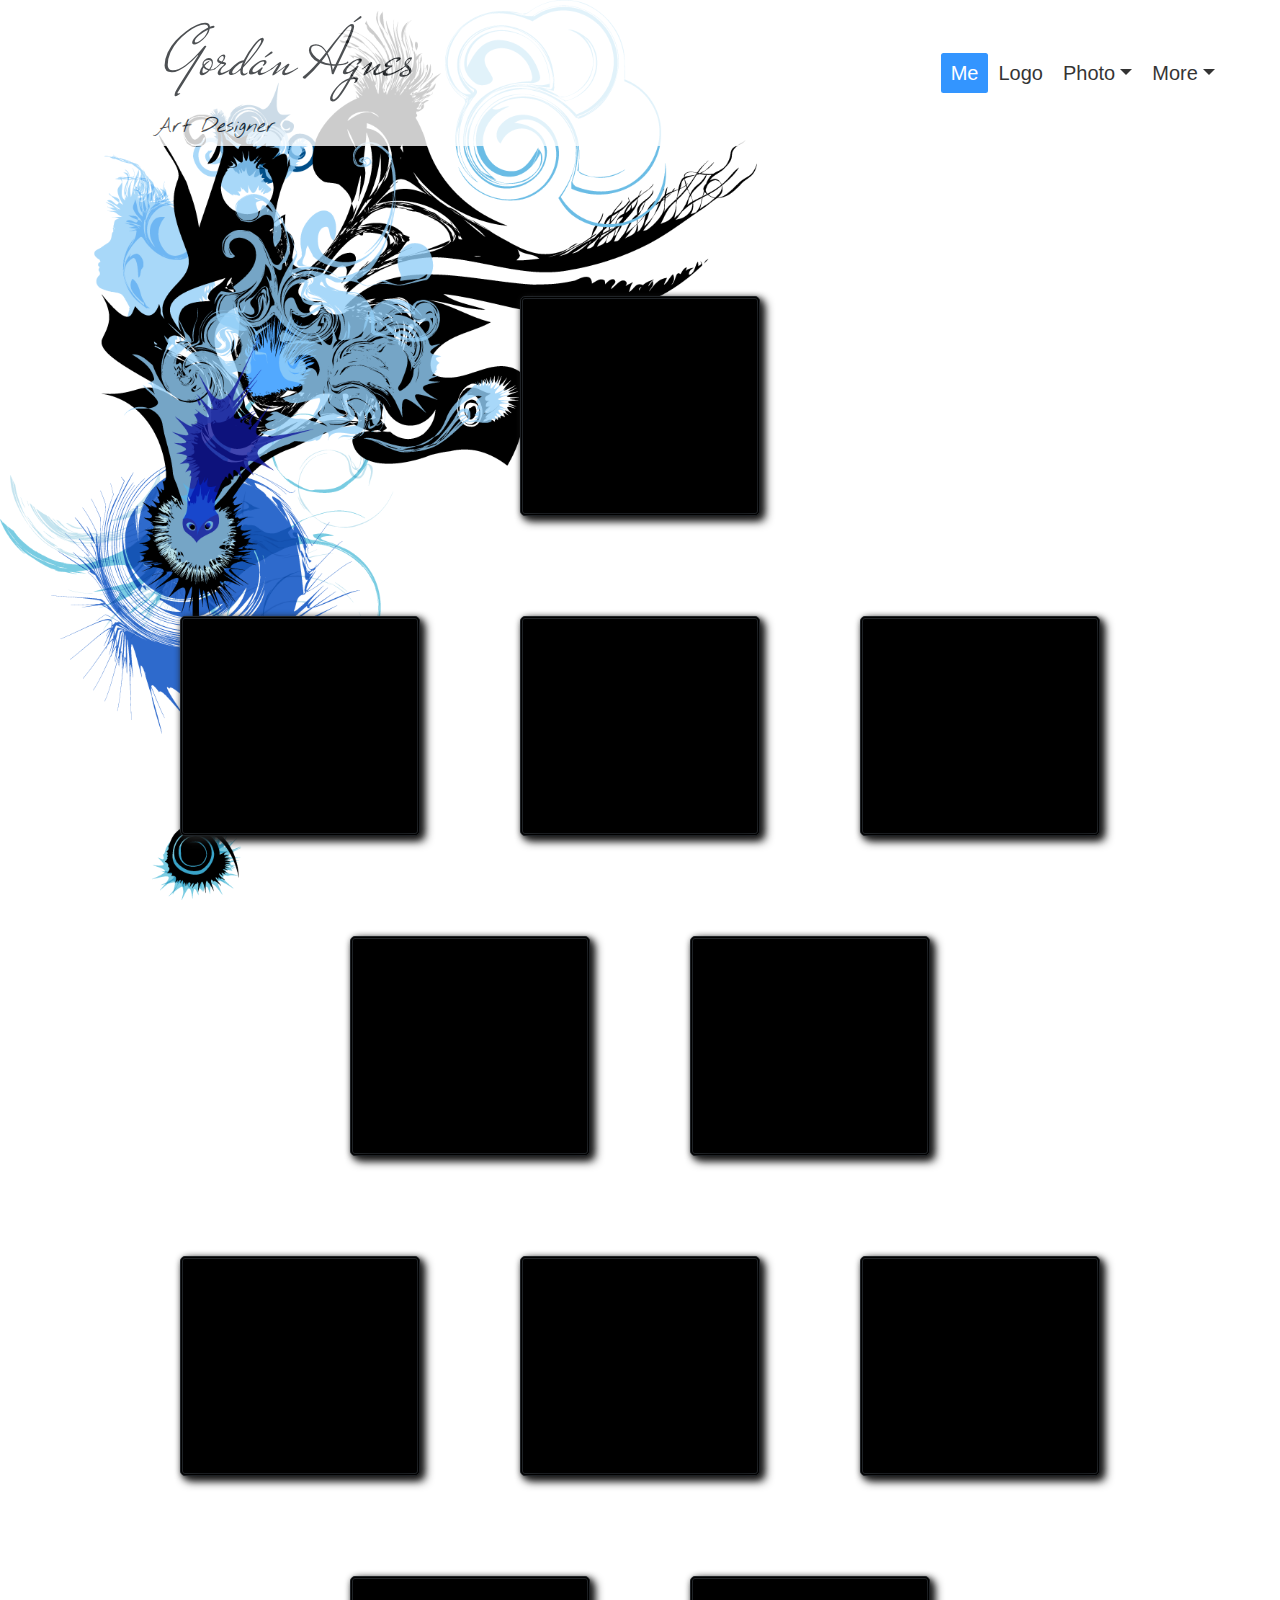
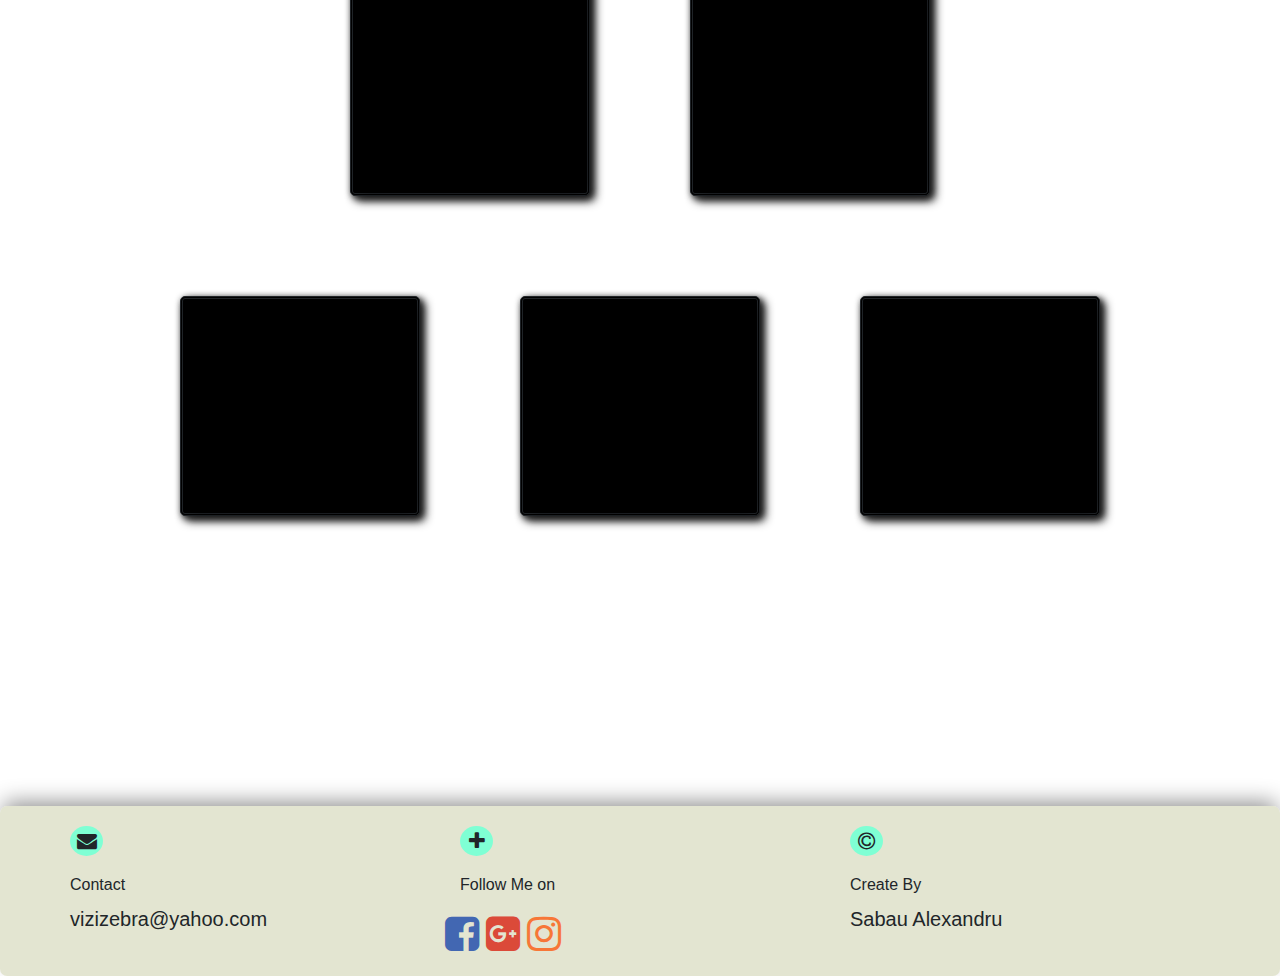
<file: page/anima.html>
<!DOCTYPE html>
<html lang="en">
  <head>
    <meta charset="UTF-8" />
    <meta name="viewport" content="width=device-width, initial-scale=1.0" />
    <title>Anima</title>
    <link rel="icon" type="image/icon" href="../img/favicon.png" />
    <link rel="preconnect" href="https://fonts.gstatic.com" />
    <link
      href="https://fonts.googleapis.com/css2?family=Mr+De+Haviland&family=Nothing+You+Could+Do&family=Spinnaker&display=swap"
      rel="stylesheet"
    />
    <link rel="stylesheet" href="../css/font-awesome.min.css" />
    <link rel="stylesheet" href="../css/bootstrap.min.css" />
    <link rel="stylesheet" href="../css/style.css" />
  </head>

  <body class="anima">
    <header>
      <div
        class="container fixed-top"
        style="background-color: white; opacity: 0.8"
      >
        <div class="brend">
          <p class="headname">Gordán Ágnes</p>
          <p class="headocup">Art Designer</p>
        </div>
        <ul class="nav nav-pills">
          <li class="nav-item dropdown">
            <a class="nav-link active" href="../index.html">Me</a>
          </li>
          <li class="nav-item dropdown">
            <a class="nav-link" href="./logo.html">Logo</a>
          </li>
          <li class="nav-item dropdown">
            <a
              class="nav-link dropdown-toggle"
              data-toggle="dropdown"
              href="#"
              role="button"
              aria-haspopup="true"
              aria-expanded="false"
              >Photo</a
            >
            <div class="dropdown-menu font">
              <a class="dropdown-item" href="./ceruza-rajzok.html"
                >Ceruza Rajzok</a
              >
              <a class="dropdown-item" href="./festmenyek.html">Festmenyek</a>
              <a class="dropdown-item" href="./photo.html">Photo</a>
              <div class="dropdown-divider"></div>
              <a
                class="dropdown-item"
                href="https://www.shutterstock.com/g/vizizebra"
                >Stock</a
              >
            </div>
          </li>
          <li class="nav-item dropdown">
            <a
              class="nav-link dropdown-toggle"
              data-toggle="dropdown"
              href="#"
              role="button"
              aria-haspopup="true"
              aria-expanded="false"
              >More</a
            >
            <div class="dropdown-menu font">
              <a class="dropdown-item" href="./pasion.html">Pasion</a>

              <a class="dropdown-item" href="./artfilm.html">ArtFilm</a>
              <div class="dropdown-divider"></div>
              <a class="dropdown-item" href="./contact.html">Contact</a>
            </div>
          </li>
        </ul>
      </div>
    </header>

    <div class="container1">
      <div class="vparinte">
        <div class="row">
          <div class="vcild">
            <iframe
              width="220"
              height="200"
              src="https://www.youtube.com/embed/kIiByiWjuHI"
              title="YouTube video player"
              frameborder="0"
              allow="accelerometer; autoplay; clipboard-write; encrypted-media; gyroscope; picture-in-picture"
              allowfullscreen
            ></iframe>
          </div>
        </div>
        <div class="row">
          <div class="vcild">
            <iframe
              width="220"
              height="200"
              src="https://www.youtube.com/embed/xUScugb5Iws"
              title="YouTube video player"
              frameborder="0"
              allow="accelerometer; autoplay; clipboard-write; encrypted-media; gyroscope; picture-in-picture"
              allowfullscreen
            ></iframe>
          </div>
          <div class="vcild">
            <iframe
              src="https://player.vimeo.com/video/119550383?portrait=0"
              width="220"
              height="200"
              frameborder="0"
              allow="autoplay; fullscreen; picture-in-picture"
              allowfullscreen
            ></iframe>
          </div>
          <div class="vcild">
            <iframe
              width="220"
              height="200"
              src="https://www.youtube.com/embed/ReNgmbEfDeQ"
              title="YouTube video player"
              frameborder="0"
              allow="accelerometer; autoplay; clipboard-write; encrypted-media; gyroscope; picture-in-picture"
              allowfullscreen
            ></iframe>
          </div>
        </div>

        <div class="row">
          <div class="vcild">
            <iframe
              width="220"
              height="200"
              src="https://www.youtube.com/embed/9shJpQwH2_0"
              title="YouTube video player"
              frameborder="0"
              allow="accelerometer; autoplay; clipboard-write; encrypted-media; gyroscope; picture-in-picture"
              allowfullscreen
            ></iframe>
          </div>
          <div class="vcild">
            <iframe
              width="220"
              height="200"
              src="https://www.youtube.com/embed/b9ayIXNhzKI"
              title="YouTube video player"
              frameborder="0"
              allow="accelerometer; autoplay; clipboard-write; encrypted-media; gyroscope; picture-in-picture"
              allowfullscreen
            ></iframe>
          </div>
        </div>

        <div class="row">
          <div class="vcild">
            <iframe
              width="220"
              height="200"
              src="https://www.youtube.com/embed/ouO8o7CJVG0"
              title="YouTube video player"
              frameborder="0"
              allow="accelerometer; autoplay; clipboard-write; encrypted-media; gyroscope; picture-in-picture"
              allowfullscreen
            ></iframe>
          </div>
          <div class="vcild">
            <iframe
              width="220"
              height="200"
              src="https://www.youtube.com/embed/Vo3yl5-Q6B4"
              title="YouTube video player"
              frameborder="0"
              allow="accelerometer; autoplay; clipboard-write; encrypted-media; gyroscope; picture-in-picture"
              allowfullscreen
            ></iframe>
          </div>
          <div class="vcild">
            <iframe
              width="220"
              height="200"
              src="https://www.youtube.com/embed/BWCokic0tBU"
              title="YouTube video player"
              frameborder="0"
              allow="accelerometer; autoplay; clipboard-write; encrypted-media; gyroscope; picture-in-picture"
              allowfullscreen
            ></iframe>
          </div>
        </div>

        <div class="row">
          <div class="vcild">
            <iframe
              width="220"
              height="200"
              src="https://www.youtube.com/embed/2RXFX_VEvrs"
              title="YouTube video player"
              frameborder="0"
              allow="accelerometer; autoplay; clipboard-write; encrypted-media; gyroscope; picture-in-picture"
              allowfullscreen
            ></iframe>
          </div>
          <div class="vcild">
            <iframe
              width="220"
              height="200"
              src="https://www.youtube.com/embed/XU2yzaTIxPc"
              title="YouTube video player"
              frameborder="0"
              allow="accelerometer; autoplay; clipboard-write; encrypted-media; gyroscope; picture-in-picture"
              allowfullscreen
            ></iframe>
          </div>
        </div>

        <div class="row">
          <div class="vcild">
            <iframe
              width="220"
              height="200"
              src="https://www.youtube.com/embed/BPRCrAAYgIQ"
              title="YouTube video player"
              frameborder="0"
              allow="accelerometer; autoplay; clipboard-write; encrypted-media; gyroscope; picture-in-picture"
              allowfullscreen
            ></iframe>
          </div>
          <div class="vcild">
            <iframe
              width="220"
              height="200"
              src="https://www.youtube.com/embed/_LqYx0N8JZ4"
              title="YouTube video player"
              frameborder="0"
              allow="accelerometer; autoplay; clipboard-write; encrypted-media; gyroscope; picture-in-picture"
              allowfullscreen
            ></iframe>
          </div>
          <div class="vcild">
            <iframe
              width="220"
              height="200"
              src="https://www.youtube.com/embed/lzpQjl-RJSA"
              title="YouTube video player"
              frameborder="0"
              allow="accelerometer; autoplay; clipboard-write; encrypted-media; gyroscope; picture-in-picture"
              allowfullscreen
            ></iframe>
          </div>
        </div>
      </div>
    </div>

    <footer>
      <div class="container1">
        <div class="container-fluid">
          <div class="row">
            <div class="col">
              <div class="icoana">
                <i class="fa fa-envelope" aria-hidden="true"></i>
              </div>
              <p>Contact</p>
              <a href="./contact.html">vizizebra@yahoo.com</a>
            </div>
            <div class="col resize">
              <div class="icoana">
                <i class="fa fa-plus" aria-hidden="true"></i>
              </div>
              <p>Follow Me on</p>
              <div class="row">
                <p></p>

                <a href="#" style="font-size: 4rem; color: #4267b2">
                  <i class="fa fa-facebook-square" aria-hidden="true"></i
                ></a>

                <a
                  href="#"
                  style="font-size: 4rem; margin: 0 7px 0 7px; color: #db4a39"
                >
                  <i class="fa fa-google-plus-square" aria-hidden="true"></i
                ></a>

                <a href="#" style="font-size: 4rem; color: #f77737">
                  <i class="fa fa-instagram" aria-hidden="true"></i
                ></a>
              </div>
            </div>
            <div class="col resize">
              <div class="icoana">
                <i class="fa fa-copyright" aria-hidden="true"></i>
              </div>
              <p>Create By</p>
              <a href="https://alex-code.netlify.app/">Sabau Alexandru</a>
            </div>
          </div>
        </div>
      </div>
    </footer>

    <script src="https://ajax.googleapis.com/ajax/libs/jquery/3.5.1/jquery.min.js"></script>
    <script
      src="https://cdn.jsdelivr.net/npm/popper.js@1.16.1/dist/umd/popper.min.js"
      integrity="sha384-9/reFTGAW83EW2RDu2S0VKaIzap3H66lZH81PoYlFhbGU+6BZp6G7niu735Sk7lN"
      crossorigin="anonymous"
    ></script>
    <script src="../js/bootstrap.min.js"></script>
    <script>
      $(function () {
        $('[data-toggle="tooltip"]').tooltip();
      });
    </script>
    <script>
      $(function () {
        $('[data-toggle="popover"]').popover();
      });
    </script>
  </body>
</html>
</file>
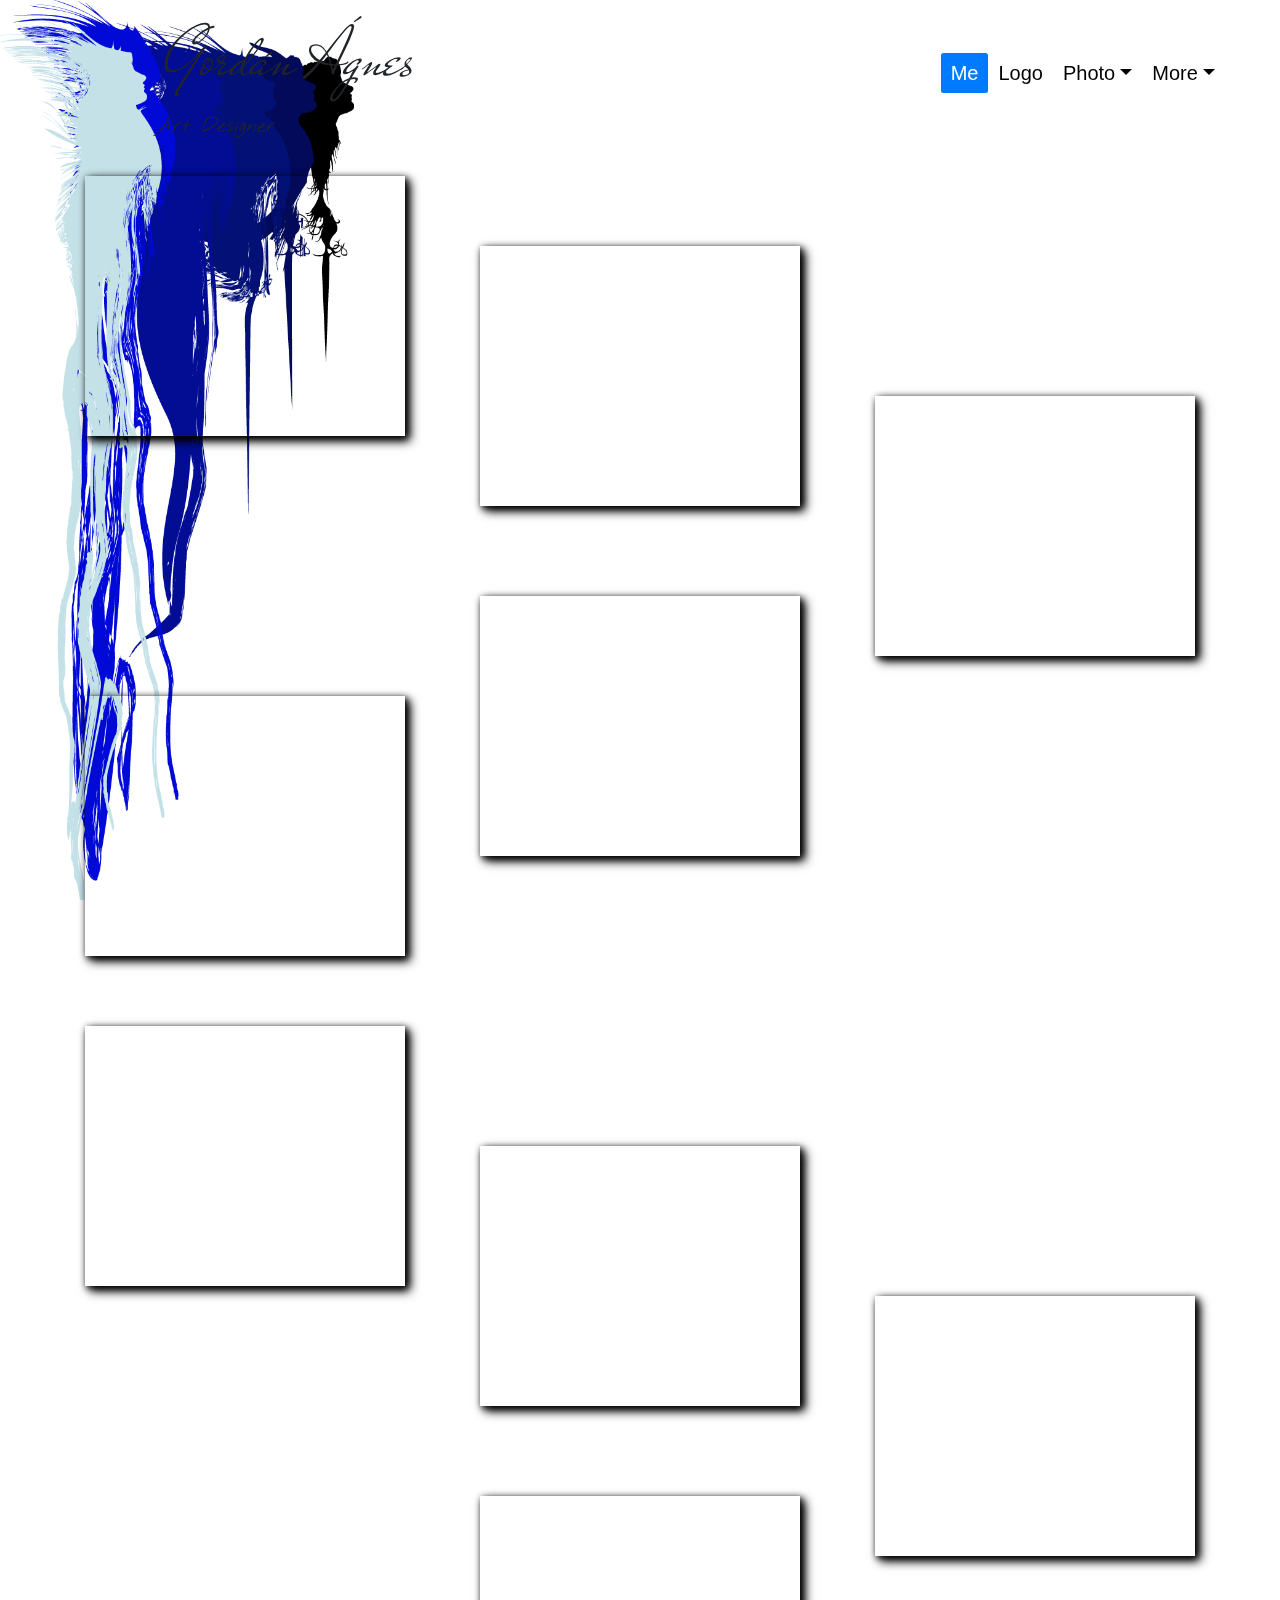
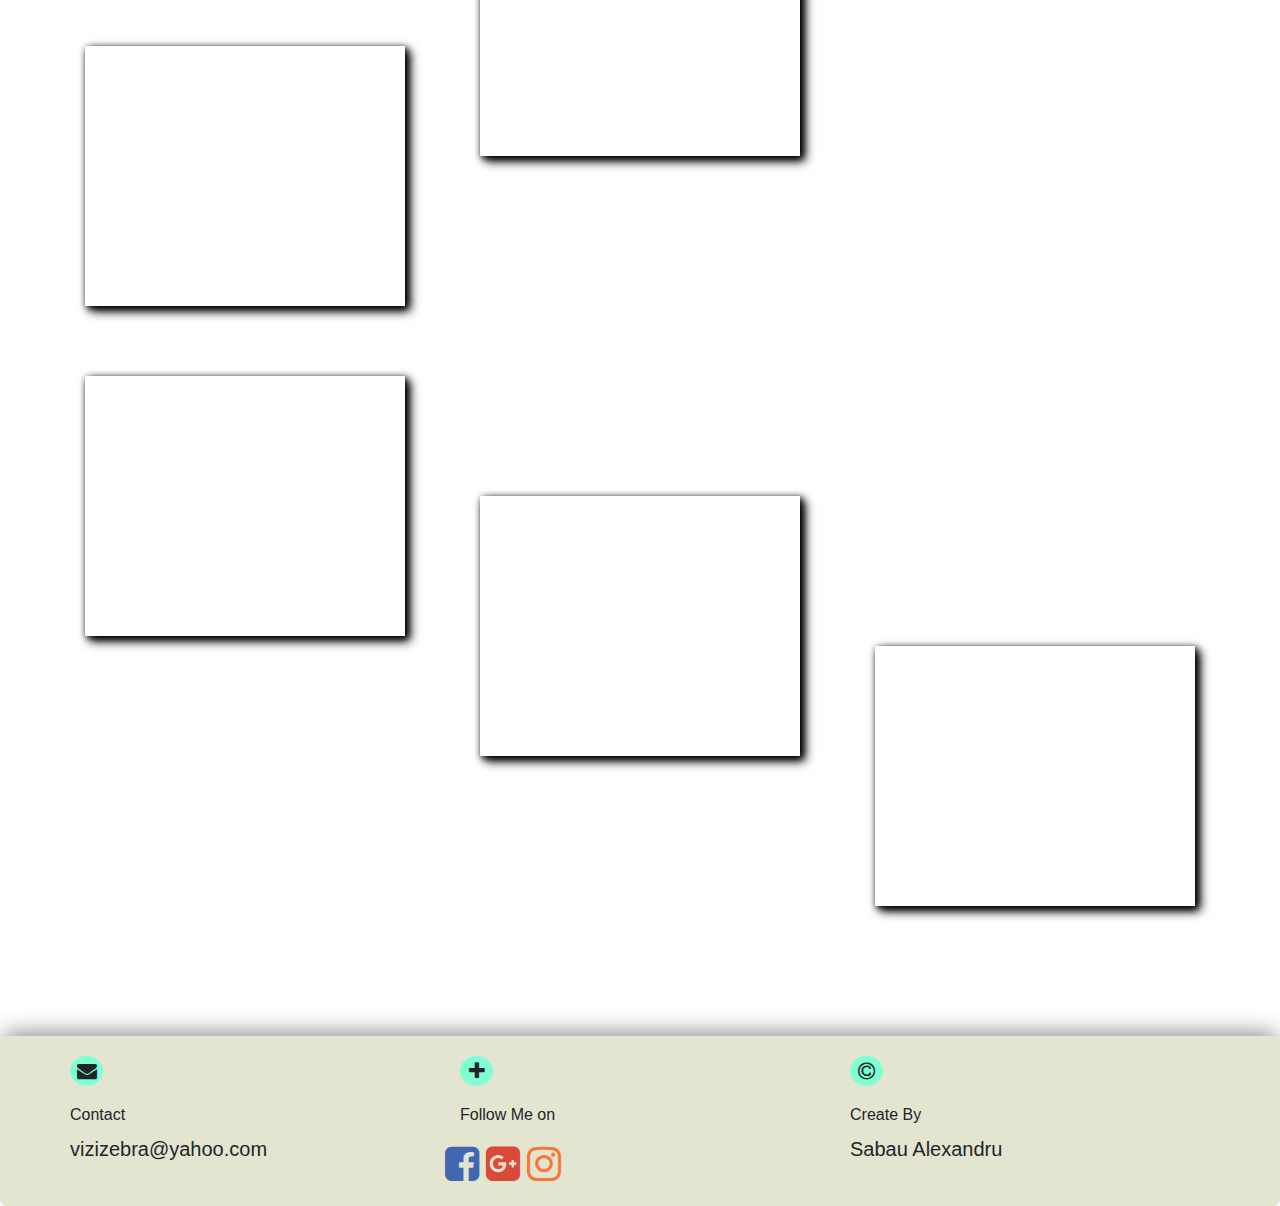
<file: page/artfilm.html>
<!DOCTYPE html>
<html lang="en">
  <head>
    <meta charset="UTF-8" />
    <meta name="viewport" content="width=device-width, initial-scale=1.0" />
    <title>ArtFilm</title>
    <link rel="icon" type="image/icon" href="../img/favicon.png" />
    <link rel="preconnect" href="https://fonts.gstatic.com" />
    <link
      href="https://fonts.googleapis.com/css2?family=Mr+De+Haviland&family=Nothing+You+Could+Do&family=Spinnaker&display=swap"
      rel="stylesheet"
    />
    <link rel="stylesheet" href="../css/font-awesome.min.css" />
    <link rel="stylesheet" href="../css/bootstrap.min.css" />
    <link rel="stylesheet" href="../css/style.css" />
  </head>
  <body class="artfilm">
    <header>
      <div class="container fixed-top">
        <div class="brend">
          <p class="headname">Gordán Ágnes</p>
          <p class="headocup">Art Designer</p>
        </div>
        <ul class="nav nav-pills">
          <li class="nav-item dropdown">
            <a class="nav-link active" href="index.html">Me</a>
          </li>
          <li class="nav-item dropdown">
            <a class="nav-link" href="./logo.html">Logo</a>
          </li>
          <li class="nav-item dropdown">
            <a
              class="nav-link dropdown-toggle"
              data-toggle="dropdown"
              href="#"
              role="button"
              aria-haspopup="true"
              aria-expanded="false"
              >Photo</a
            >
            <div class="dropdown-menu font">
              <a class="dropdown-item" href="./ceruza-rajzok.html"
                >Ceruza Rajzok</a
              >
              <a class="dropdown-item" href="./festmenyek.html">Festmenyek</a>
              <a class="dropdown-item" href="./photo.html">Photo</a>
              <div class="dropdown-divider"></div>
              <a
                class="dropdown-item"
                href="https://www.shutterstock.com/g/vizizebra"
                >Stock</a
              >
            </div>
          </li>
          <li class="nav-item dropdown">
            <a
              class="nav-link dropdown-toggle"
              data-toggle="dropdown"
              href="#"
              role="button"
              aria-haspopup="true"
              aria-expanded="false"
              >More</a
            >
            <div class="dropdown-menu font">
              <a class="dropdown-item" href="./pasion.html">Pasion</a>
              <a class="dropdown-item" href="./anima.html">Anima</a>
              <div class="dropdown-divider"></div>
              <a class="dropdown-item" href="./contact.html">Contact</a>
            </div>
          </li>
        </ul>
      </div>
    </header>

    <div class="container1">
      <div class="artParent">
        <div class="artCild">
          <iframe
            width="320"
            height="260"
            src="https://www.youtube.com/embed/pRHmetLsRcU"
            title="YouTube video player"
            frameborder="0"
            allow="accelerometer; autoplay; clipboard-write; encrypted-media; gyroscope; picture-in-picture"
            allowfullscreen
          ></iframe>
        </div>

        <div class="artCild1">
          <iframe
            width="320"
            height="260"
            src="https://www.youtube.com/embed/sv8Lx84wZCM"
            title="YouTube video player"
            frameborder="0"
            allow="accelerometer; autoplay; clipboard-write; encrypted-media; gyroscope; picture-in-picture"
            allowfullscreen
          ></iframe>
        </div>

        <div class="artCild2">
          <iframe
            width="320"
            height="260"
            src="https://www.youtube.com/embed/WQeQEwu9nSY"
            title="YouTube video player"
            frameborder="0"
            allow="accelerometer; autoplay; clipboard-write; encrypted-media; gyroscope; picture-in-picture"
            allowfullscreen
          ></iframe>
        </div>

        <div class="artCild3">
          <iframe
            width="320"
            height="260"
            src="https://www.youtube.com/embed/R3EFgvkpu1s"
            title="YouTube video player"
            frameborder="0"
            allow="accelerometer; autoplay; clipboard-write; encrypted-media; gyroscope; picture-in-picture"
            allowfullscreen
          ></iframe>
        </div>

        <div class="artCild4">
          <iframe
            width="320"
            height="260"
            src="https://www.youtube.com/embed/yNDBqPlJXfc"
            title="YouTube video player"
            frameborder="0"
            allow="accelerometer; autoplay; clipboard-write; encrypted-media; gyroscope; picture-in-picture"
            allowfullscreen
          ></iframe>
        </div>
      </div>

      <div class="artParent1">
        <div class="artCild5">
          <iframe
            width="320"
            height="260"
            src="https://www.youtube.com/embed/5SQolGxFZ2o"
            title="YouTube video player"
            frameborder="0"
            allow="accelerometer; autoplay; clipboard-write; encrypted-media; gyroscope; picture-in-picture"
            allowfullscreen
          ></iframe>
        </div>

        <div class="artCild6">
          <iframe
            width="320"
            height="260"
            src="https://www.youtube.com/embed/5favpHA8Vug"
            title="YouTube video player"
            frameborder="0"
            allow="accelerometer; autoplay; clipboard-write; encrypted-media; gyroscope; picture-in-picture"
            allowfullscreen
          ></iframe>
        </div>

        <div class="artCild7">
          <iframe
            width="320"
            height="260"
            src="https://www.youtube.com/embed/HaaWVOifKVc"
            title="YouTube video player"
            frameborder="0"
            allow="accelerometer; autoplay; clipboard-write; encrypted-media; gyroscope; picture-in-picture"
            allowfullscreen
          ></iframe>
        </div>

        <div class="artCild8">
          <iframe
            width="320"
            height="260"
            src="https://www.youtube.com/embed/nshYZ-kBsAg"
            title="YouTube video player"
            frameborder="0"
            allow="accelerometer; autoplay; clipboard-write; encrypted-media; gyroscope; picture-in-picture"
            allowfullscreen
          ></iframe>
        </div>

        <div class="artCild9">
          <iframe
            width="320"
            height="260"
            src="https://www.youtube.com/embed/Mha-ii80leU"
            title="YouTube video player"
            frameborder="0"
            allow="accelerometer; autoplay; clipboard-write; encrypted-media; gyroscope; picture-in-picture"
            allowfullscreen
          ></iframe>
        </div>
      </div>

      <div class="artParent2">
        <div class="artCild10">
          <iframe
            width="320"
            height="260"
            src="https://www.youtube.com/embed/5i_7L9mv6GM"
            title="YouTube video player"
            frameborder="0"
            allow="accelerometer; autoplay; clipboard-write; encrypted-media; gyroscope; picture-in-picture"
            allowfullscreen
          ></iframe>
        </div>

        <div class="artCild11">
          <iframe
            width="320"
            height="260"
            src="https://www.youtube.com/embed/U-a-5VLHDj0"
            title="YouTube video player"
            frameborder="0"
            allow="accelerometer; autoplay; clipboard-write; encrypted-media; gyroscope; picture-in-picture"
            allowfullscreen
          ></iframe>
        </div>

        <div class="artCild12">
          <iframe
            width="320"
            height="260"
            src="https://www.youtube.com/embed/aTBlc4F5H-c"
            title="YouTube video player"
            frameborder="0"
            allow="accelerometer; autoplay; clipboard-write; encrypted-media; gyroscope; picture-in-picture"
            allowfullscreen
          ></iframe>
        </div>
      </div>
    </div>

    <footer>
      <div class="container1">
        <div class="container-fluid">
          <div class="row">
            <div class="col">
              <div class="icoana">
                <i class="fa fa-envelope" aria-hidden="true"></i>
              </div>
              <p>Contact</p>
              <a href="./contact.html">vizizebra@yahoo.com</a>
            </div>
            <div class="col resize">
              <div class="icoana">
                <i class="fa fa-plus" aria-hidden="true"></i>
              </div>
              <p>Follow Me on</p>
              <div class="row">
                <p></p>

                <a href="#" style="font-size: 4rem; color: #4267b2">
                  <i class="fa fa-facebook-square" aria-hidden="true"></i
                ></a>

                <a
                  href="#"
                  style="font-size: 4rem; margin: 0 7px 0 7px; color: #db4a39"
                >
                  <i class="fa fa-google-plus-square" aria-hidden="true"></i
                ></a>

                <a href="#" style="font-size: 4rem; color: #f77737">
                  <i class="fa fa-instagram" aria-hidden="true"></i
                ></a>
              </div>
            </div>
            <div class="col resize">
              <div class="icoana">
                <i class="fa fa-copyright" aria-hidden="true"></i>
              </div>
              <p>Create By</p>
              <a href="https://alex-code.netlify.app/">Sabau Alexandru</a>
            </div>
          </div>
        </div>
      </div>
    </footer>

    <script src="https://ajax.googleapis.com/ajax/libs/jquery/3.5.1/jquery.min.js"></script>
    <script
      src="https://cdn.jsdelivr.net/npm/popper.js@1.16.1/dist/umd/popper.min.js"
      integrity="sha384-9/reFTGAW83EW2RDu2S0VKaIzap3H66lZH81PoYlFhbGU+6BZp6G7niu735Sk7lN"
      crossorigin="anonymous"
    ></script>
    <script src="../js/bootstrap.min.js"></script>
    <script>
      $(function () {
        $('[data-toggle="tooltip"]').tooltip();
      });
    </script>
    <script>
      $(function () {
        $('[data-toggle="popover"]').popover();
      });
    </script>
  </body>
</html>
</file>
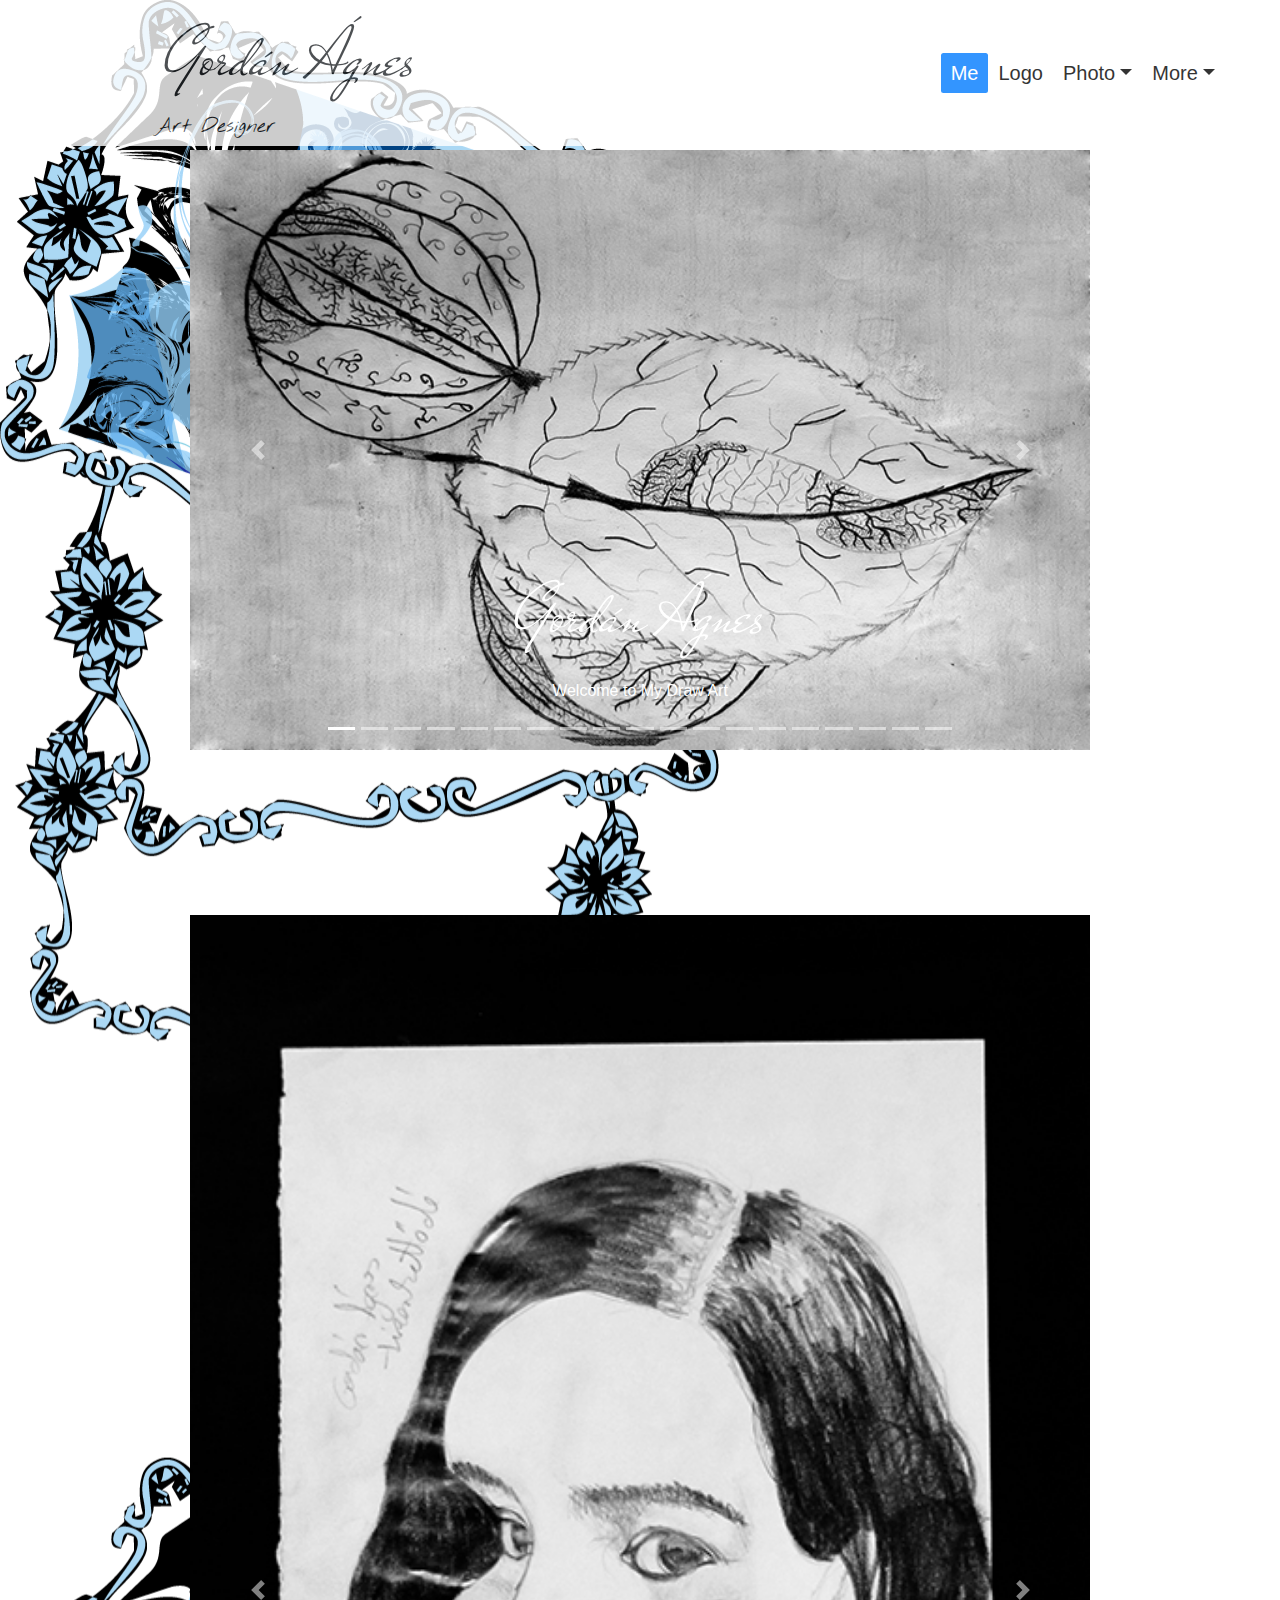
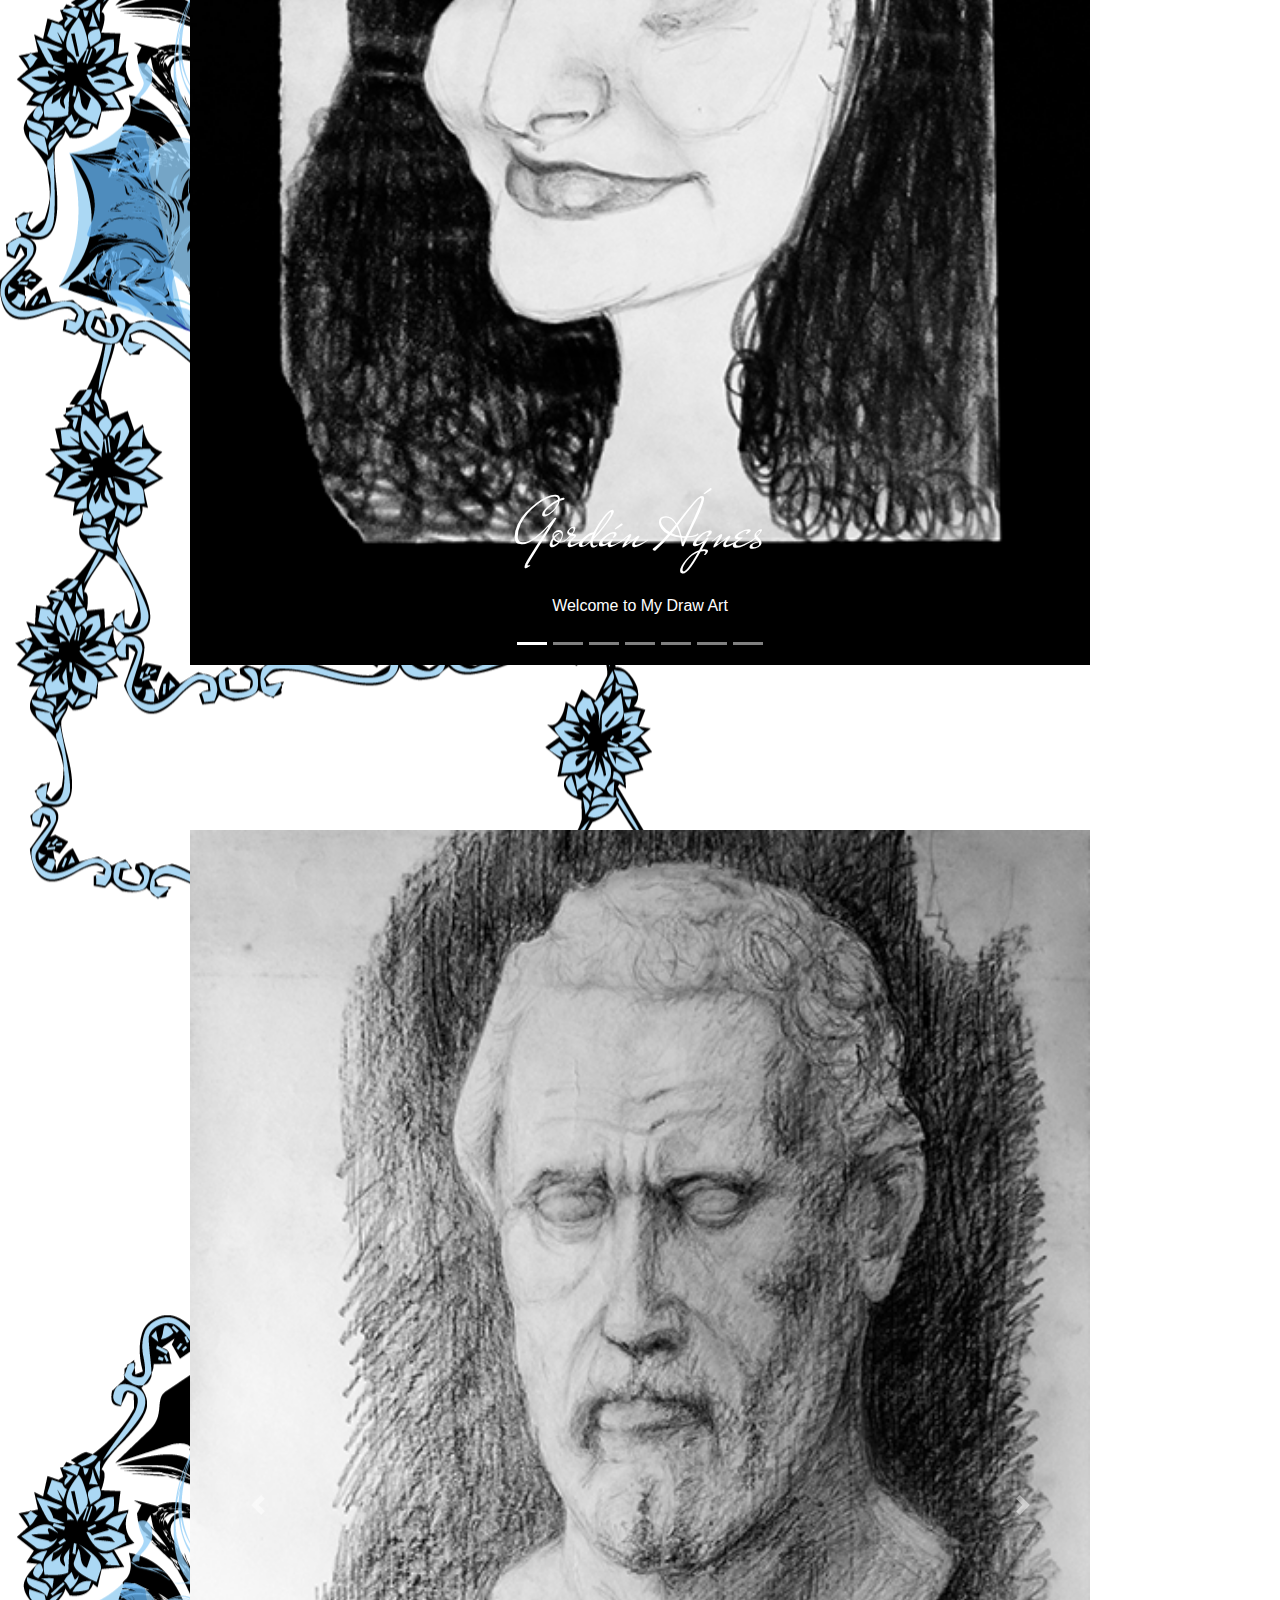
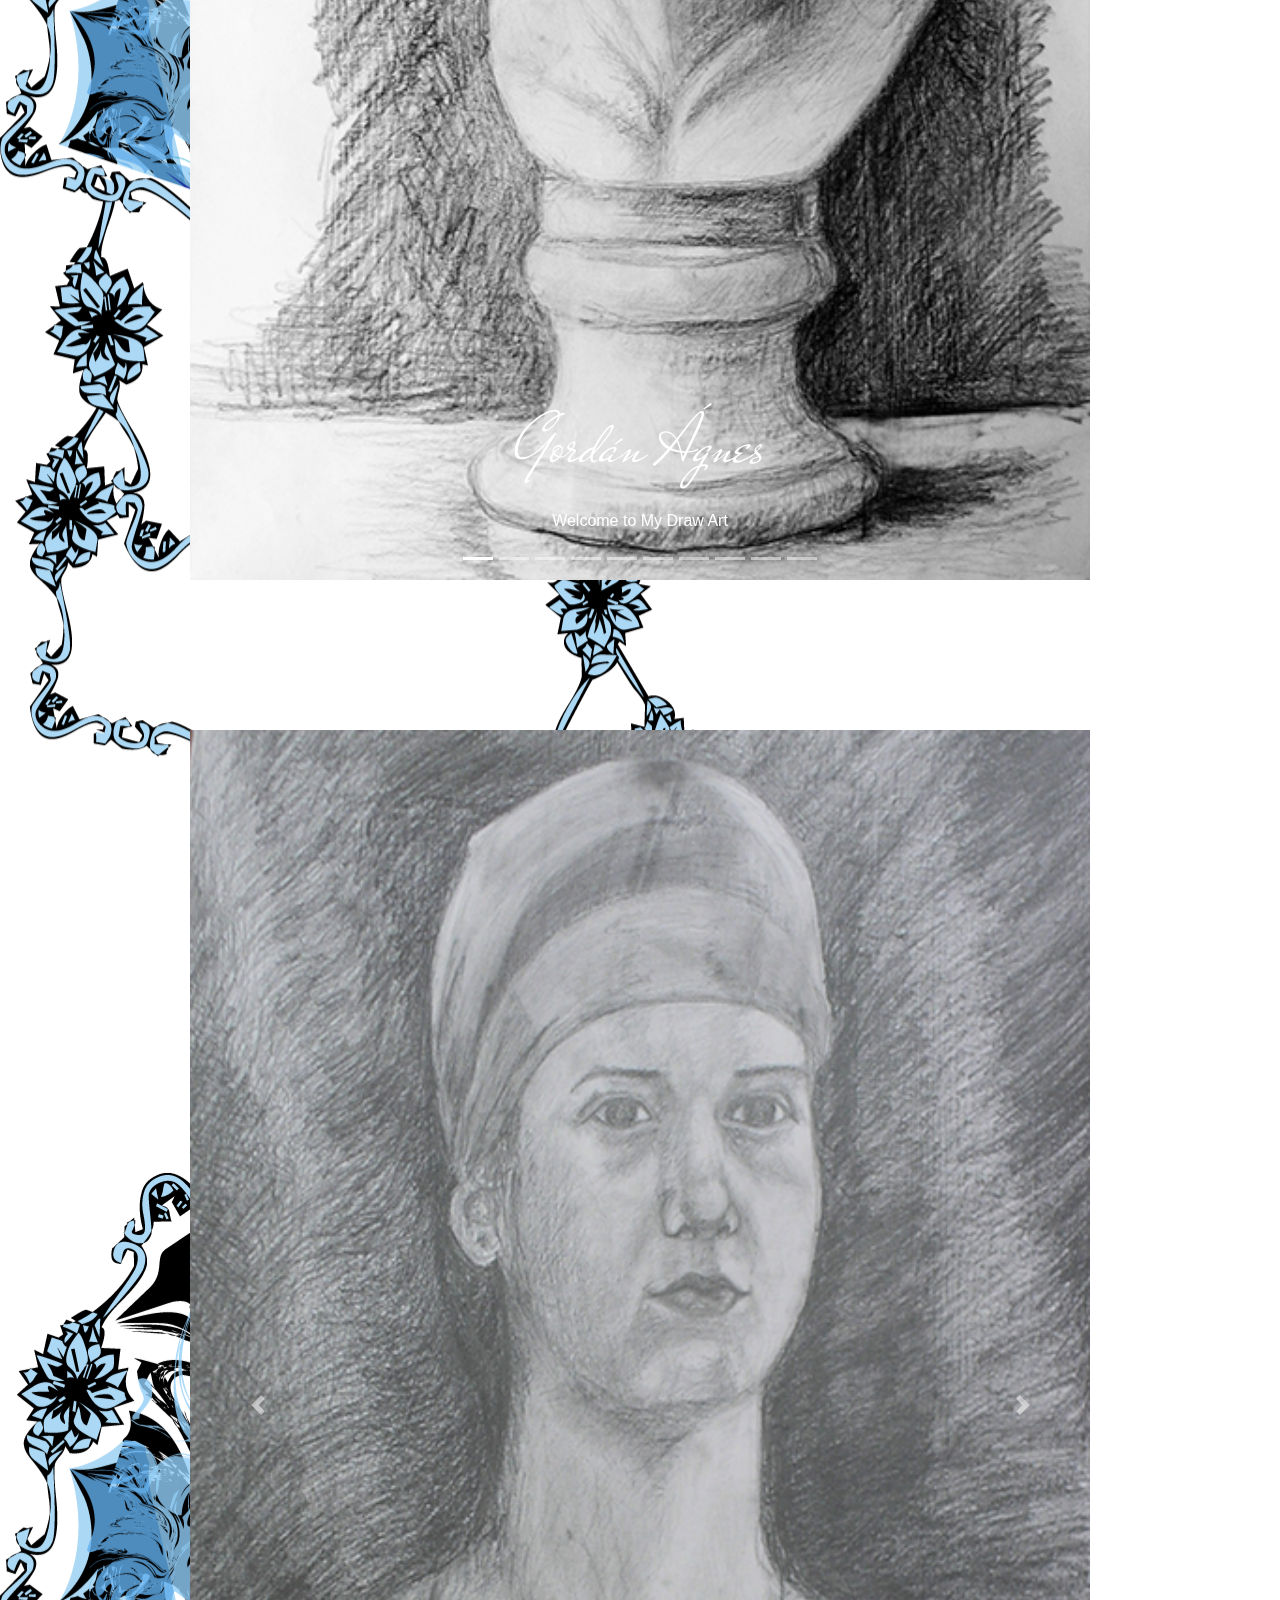
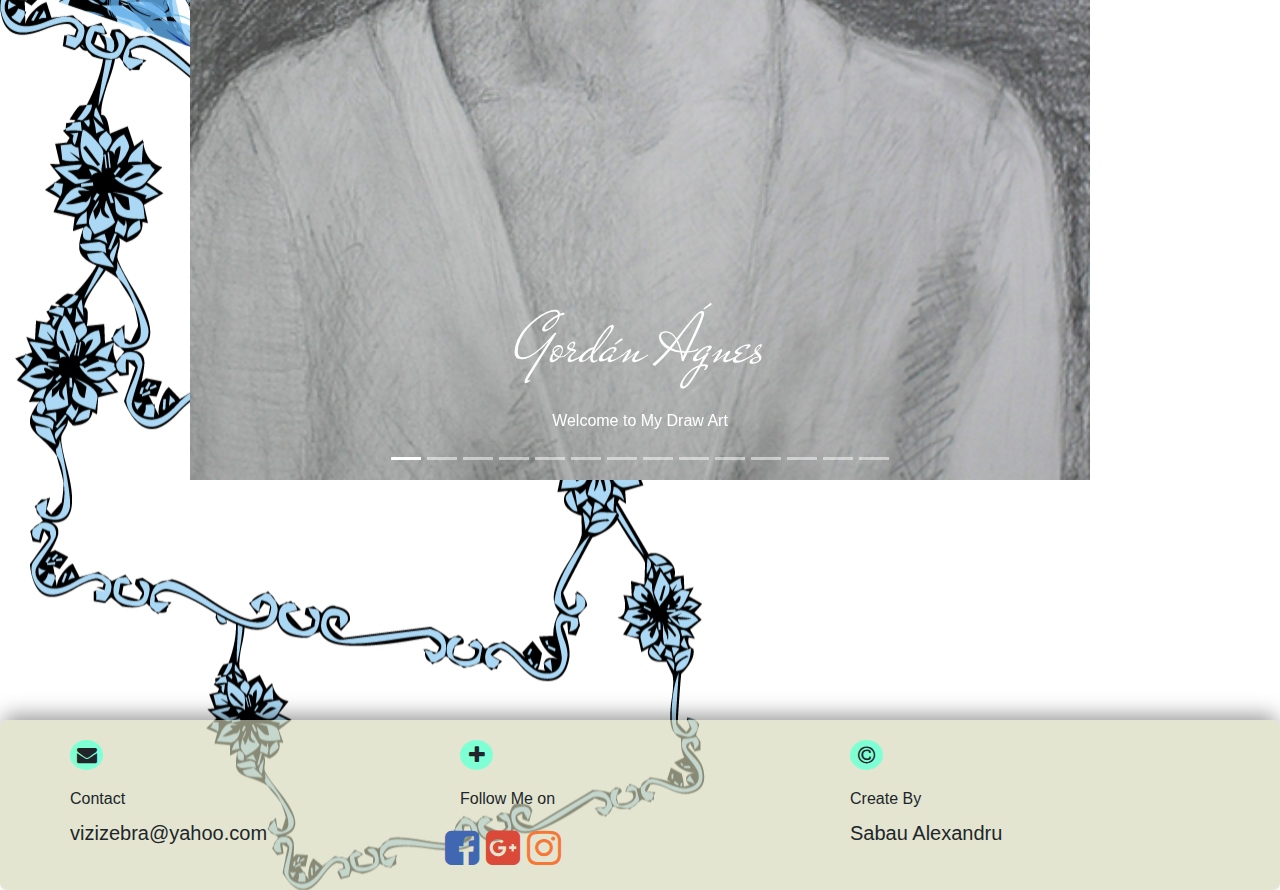
<file: page/ceruza-rajzok.html>
<!DOCTYPE html>
<html lang="en">
  <head>
    <meta charset="UTF-8" />
    <meta name="viewport" content="width=device-width, initial-scale=1.0" />
    <title>Ceruza Rajzok</title>
    <link rel="icon" type="image/icon" href="../img/favicon.png" />
    <link rel="preconnect" href="https://fonts.gstatic.com" />
    <link
      href="https://fonts.googleapis.com/css2?family=Mr+De+Haviland&family=Nothing+You+Could+Do&family=Spinnaker&display=swap"
      rel="stylesheet"
    />
    <link rel="stylesheet" href="../css/font-awesome.min.css" />
    <link rel="stylesheet" href="../css/bootstrap.min.css" />
    <link rel="stylesheet" href="../css/style.css" />
  </head>
  <body class="ceruza">
    <header>
      <div
        class="container fixed-top"
        style="background-color: white; opacity: 0.8"
      >
        <div class="brend">
          <p class="headname">Gordán Ágnes</p>
          <p class="headocup">Art Designer</p>
        </div>
        <ul class="nav nav-pills">
          <li class="nav-item dropdown">
            <a class="nav-link active" href="../index.html">Me</a>
          </li>
          <li class="nav-item dropdown">
            <a class="nav-link" href="./logo.html">Logo</a>
          </li>
          <li class="nav-item dropdown">
            <a
              class="nav-link dropdown-toggle"
              data-toggle="dropdown"
              href="#"
              role="button"
              aria-haspopup="true"
              aria-expanded="false"
              >Photo</a
            >
            <div class="dropdown-menu font">
              <a class="dropdown-item" href="./festmenyek.html">Festmenyek</a>
              <a class="dropdown-item" href="./photo.html">Photo</a>
              <div class="dropdown-divider"></div>
              <a
                class="dropdown-item"
                href="https://www.shutterstock.com/g/vizizebra"
                >Stock</a
              >
            </div>
          </li>
          <li class="nav-item dropdown">
            <a
              class="nav-link dropdown-toggle"
              data-toggle="dropdown"
              href="#"
              role="button"
              aria-haspopup="true"
              aria-expanded="false"
              >More</a
            >
            <div class="dropdown-menu font">
              <a class="dropdown-item" href="./pasion.html">Pasion</a>
              <a class="dropdown-item" href="./anima.html">Anima</a>
              <a class="dropdown-item" href="./artfilm.html">ArtFilm</a>
              <div class="dropdown-divider"></div>
              <a class="dropdown-item" href="./contact.html">Contact</a>
            </div>
          </li>
        </ul>
      </div>
    </header>

    <div class="containerRajz">
      <!-- Start Slider1 -->

      <div
        id="slider1"
        class="carousel slide containerRajz"
        data-ride="carousel"
      >
        <ol class="carousel-indicators">
          <li data-target="#slider1" data-slide-to="0" class="active"></li>
          <li data-target="#slider1" data-slide-to="1"></li>
          <li data-target="#slider1" data-slide-to="2"></li>
          <li data-target="#slider1" data-slide-to="3"></li>
          <li data-target="#slider1" data-slide-to="4"></li>
          <li data-target="#slider1" data-slide-to="5"></li>
          <li data-target="#slider1" data-slide-to="6"></li>
          <li data-target="#slider1" data-slide-to="7"></li>
          <li data-target="#slider1" data-slide-to="8"></li>
          <li data-target="#slider1" data-slide-to="9"></li>
          <li data-target="#slider1" data-slide-to="10"></li>
          <li data-target="#slider1" data-slide-to="11"></li>
          <li data-target="#slider1" data-slide-to="12"></li>
          <li data-target="#slider1" data-slide-to="13"></li>
          <li data-target="#slider1" data-slide-to="14"></li>
          <li data-target="#slider1" data-slide-to="15"></li>
          <li data-target="#slider1" data-slide-to="16"></li>
          <li data-target="#slider1" data-slide-to="17"></li>
          <li data-target="#slider1" data-slide-to="18"></li>
        </ol>
        <div class="carousel-inner">
          <div class="carousel-item active">
            <img
              src="../img/rajzok/altele/altele01.jpg"
              class="d-block w-100"
              alt="ceruza-rajzok"
            />
            <div class="carousel-caption d-none d-md-block">
              <h5 class="headname">Gordán Ágnes</h5>
              <p>Welcome to My Draw Art</p>
            </div>
          </div>
          <div class="carousel-item">
            <img
              src="../img/rajzok/altele/altele02.jpg"
              class="d-block w-100"
              alt="ceruza-rajzok"
            />
          </div>
          <div class="carousel-item">
            <img
              src="../img/rajzok/altele/altele03.jpg"
              class="d-block w-100"
              alt="ceruza-rajzok"
            />
          </div>
          <div class="carousel-item">
            <img
              src="../img/rajzok/altele/altele04.jpg"
              class="d-block w-100"
              alt="ceruza-rajzok"
            />
            <div class="carousel-caption d-none d-md-block">
              <h5 class="headname">Gordán Ágnes</h5>
              <p>Welcome to My Draw Art</p>
            </div>
          </div>
          <div class="carousel-item">
            <img
              src="../img/rajzok/altele/altele05.jpg"
              class="d-block w-100"
              alt="ceruza-rajzok"
            />
          </div>
          <div class="carousel-item">
            <img
              src="../img/rajzok/altele/altele06.jpg"
              class="d-block w-100"
              alt="ceruza-rajzok"
            />
          </div>
          <div class="carousel-item">
            <img
              src="../img/rajzok/altele/altele07.jpg"
              class="d-block w-100"
              alt="ceruza-rajzok"
            />
          </div>
          <div class="carousel-item">
            <img
              src="../img/rajzok/altele/altele08.jpg"
              class="d-block w-100"
              alt="ceruza-rajzok"
            />
          </div>
          <div class="carousel-item">
            <img
              src="../img/rajzok/altele/altele09.jpg"
              class="d-block w-100"
              alt="ceruza-rajzok"
            />
            <div class="carousel-caption d-none d-md-block">
              <h5 class="headname">Gordán Ágnes</h5>
              <p>Welcome to My Draw Art</p>
            </div>
          </div>
          <div class="carousel-item">
            <img
              src="../img/rajzok/altele/altele10.jpg"
              class="d-block w-100"
              alt="ceruza-rajzok"
            />
          </div>
          <div class="carousel-item">
            <img
              src="../img/rajzok/altele/altele11.jpg"
              class="d-block w-100"
              alt="ceruza-rajzok"
            />
            <div class="carousel-caption d-none d-md-block">
              <h5 class="headname">Gordán Ágnes</h5>
              <p>Welcome to My Draw Art</p>
            </div>
          </div>
          <div class="carousel-item">
            <img
              src="../img/rajzok/altele/altele12.jpg"
              class="d-block w-100"
              alt="ceruza-rajzok"
            />
          </div>
          <div class="carousel-item">
            <img
              src="../img/rajzok/altele/altele13.jpg"
              class="d-block w-100"
              alt="ceruza-rajzok"
            />
          </div>
          <div class="carousel-item">
            <img
              src="../img/rajzok/altele/altele14.jpg"
              class="d-block w-100"
              alt="ceruza-rajzok"
            />
            <div class="carousel-caption d-none d-md-block">
              <h5 class="headname">Gordán Ágnes</h5>
              <p>Welcome to My Draw Art</p>
            </div>
          </div>
          <div class="carousel-item">
            <img
              src="../img/rajzok/altele/altele15.jpg"
              class="d-block w-100"
              alt="ceruza-rajzok"
            />
          </div>
          <div class="carousel-item">
            <img
              src="../img/rajzok/altele/altele16.jpg"
              class="d-block w-100"
              alt="ceruza-rajzok"
            />
          </div>
          <div class="carousel-item">
            <img
              src="../img/rajzok/altele/altele17.jpg"
              class="d-block w-100"
              alt="ceruza-rajzok"
            />
          </div>
          <div class="carousel-item">
            <img
              src="../img/rajzok/altele/altele18.jpg"
              class="d-block w-100"
              alt="ceruza-rajzok"
            />
          </div>
          <div class="carousel-item">
            <img
              src="../img/rajzok/altele/altele19.jpg"
              class="d-block w-100"
              alt="ceruza-rajzok"
            />
          </div>
          <a
            class="carousel-control-prev"
            href="#slider1"
            role="button"
            data-slide="prev"
          >
            <span class="carousel-control-prev-icon" aria-hidden="true"></span>
            <span class="sr-only">Previous</span>
          </a>
          <a
            class="carousel-control-next"
            href="#slider1"
            role="button"
            data-slide="next"
          >
            <span class="carousel-control-next-icon" aria-hidden="true"></span>
            <span class="sr-only">Next</span>
          </a>
        </div>
      </div>

      <br />

      <!-- Slider 2 start -->

      <div
        id="slider2"
        class="carousel slide carousel-fade containerRajz"
        data-ride="carousel"
      >
        <ol class="carousel-indicators">
          <li data-target="#slider2" data-slide-to="0" class="active"></li>
          <li data-target="#slider2" data-slide-to="1"></li>
          <li data-target="#slider2" data-slide-to="2"></li>
          <li data-target="#slider2" data-slide-to="3"></li>
          <li data-target="#slider2" data-slide-to="4"></li>
          <li data-target="#slider2" data-slide-to="5"></li>
          <li data-target="#slider2" data-slide-to="6"></li>
        </ol>
        <div class="carousel-inner">
          <div class="carousel-item active">
            <img
              src="../img/rajzok/Caricatura/Caricatura1.jpg"
              class="d-block w-100"
              alt="ceruza-rajzok"
            />
            <div class="carousel-caption d-none d-md-block">
              <h5 class="headname">Gordán Ágnes</h5>
              <p>Welcome to My Draw Art</p>
            </div>
          </div>
          <div class="carousel-item">
            <img
              src="../img/rajzok/Caricatura/Caricatura2.jpg"
              class="d-block w-100"
              alt="ceruza-rajzok"
            />
          </div>
          <div class="carousel-item">
            <img
              src="../img/rajzok/Caricatura/Caricatura3.jpg"
              class="d-block w-100"
              alt="ceruza-rajzok"
            />
          </div>
          <div class="carousel-item">
            <img
              src="../img/rajzok/Caricatura/Caricatura4.jpg"
              class="d-block w-100"
              alt="ceruza-rajzok"
            />
            <div class="carousel-caption d-none d-md-block">
              <h5 class="headname">Gordán Ágnes</h5>
              <p>Welcome to My Draw Art</p>
            </div>
          </div>
          <div class="carousel-item">
            <img
              src="../img/rajzok/Caricatura/Caricatura5.jpg"
              class="d-block w-100"
              alt="ceruza-rajzok"
            />
          </div>
          <div class="carousel-item">
            <img
              src="../img/rajzok/Caricatura/Caricatura6.jpg"
              class="d-block w-100"
              alt="ceruza-rajzok"
            />
          </div>
          <div class="carousel-item">
            <img
              src="../img/rajzok/Caricatura/Caricatura7.jpg"
              class="d-block w-100"
              alt="ceruza-rajzok"
            />
          </div>
        </div>
        <a
          class="carousel-control-prev"
          href="#slider2"
          role="button"
          data-slide="prev"
        >
          <span class="carousel-control-prev-icon" aria-hidden="true"></span>
          <span class="sr-only">Previous</span>
        </a>
        <a
          class="carousel-control-next"
          href="#slider2"
          role="button"
          data-slide="next"
        >
          <span class="carousel-control-next-icon" aria-hidden="true"></span>
          <span class="sr-only">Next</span>
        </a>
      </div>
      <br />

      <!-- Slider 3 start -->

      <div
        id="slider3"
        class="carousel slide carousel-fade containerRajz"
        data-ride="carousel"
      >
        <ol class="carousel-indicators">
          <li data-target="#slider3" data-slide-to="0" class="active"></li>
          <li data-target="#slider3" data-slide-to="1"></li>
          <li data-target="#slider3" data-slide-to="2"></li>
          <li data-target="#slider3" data-slide-to="3"></li>
          <li data-target="#slider3" data-slide-to="4"></li>
          <li data-target="#slider3" data-slide-to="5"></li>
          <li data-target="#slider3" data-slide-to="6"></li>
          <li data-target="#slider3" data-slide-to="7"></li>
          <li data-target="#slider3" data-slide-to="8"></li>
          <li data-target="#slider3" data-slide-to="9"></li>
        </ol>
        <div class="carousel-inner">
          <div class="carousel-item active">
            <img
              src="../img/rajzok/natura moarta/natură_moartă1.jpg"
              class="d-block w-100"
              alt="ceruza-rajzok"
            />
            <div class="carousel-caption d-none d-md-block">
              <h5 class="headname">Gordán Ágnes</h5>
              <p>Welcome to My Draw Art</p>
            </div>
          </div>
          <div class="carousel-item">
            <img
              src="../img/rajzok/natura moarta/natură_moartă2.jpg"
              class="d-block w-100"
              alt="ceruza-rajzok"
            />
          </div>
          <div class="carousel-item">
            <img
              src="../img/rajzok/natura moarta/natură_moartă3.jpg"
              class="d-block w-100"
              alt="ceruza-rajzok"
            />
          </div>
          <div class="carousel-item">
            <img
              src="../img/rajzok/natura moarta/natură_moartă4.jpg"
              class="d-block w-100"
              alt="ceruza-rajzok"
            />
            <div class="carousel-caption d-none d-md-block">
              <h5 class="headname">Gordán Ágnes</h5>
              <p>Welcome to My Draw Art</p>
            </div>
          </div>
          <div class="carousel-item">
            <img
              src="../img/rajzok/natura moarta/natură_moartă5.jpg"
              class="d-block w-100"
              alt="ceruza-rajzok"
            />
          </div>
          <div class="carousel-item">
            <img
              src="../img/rajzok/natura moarta/natură_moartă6.jpg"
              class="d-block w-100"
              alt="ceruza-rajzok"
            />
          </div>
          <div class="carousel-item">
            <img
              src="../img/rajzok/natura moarta/natură_moartă7.jpg"
              class="d-block w-100"
              alt="ceruza-rajzok"
            />
          </div>
          <div class="carousel-item">
            <img
              src="../img/rajzok/natura moarta/natură_moartă8.jpg"
              class="d-block w-100"
              alt="ceruza-rajzok"
            />
          </div>
          <div class="carousel-item">
            <img
              src="../img/rajzok/natura moarta/natură_moartă9.jpg"
              class="d-block w-100"
              alt="ceruza-rajzok"
            />
            <div class="carousel-caption d-none d-md-block">
              <h5 class="headname">Gordán Ágnes</h5>
              <p>Welcome to My Draw Art</p>
            </div>
          </div>
        </div>
        <a
          class="carousel-control-prev"
          href="#slider3"
          role="button"
          data-slide="prev"
        >
          <span class="carousel-control-prev-icon" aria-hidden="true"></span>
          <span class="sr-only">Previous</span>
        </a>
        <a
          class="carousel-control-next"
          href="#slider3"
          role="button"
          data-slide="next"
        >
          <span class="carousel-control-next-icon" aria-hidden="true"></span>
          <span class="sr-only">Next</span>
        </a>
      </div>

      <!-- Slider 4 start -->

      <div
        id="slider4"
        class="carousel slide containerRajz"
        data-ride="carousel"
      >
        <ol class="carousel-indicators">
          <li data-target="#slider4" data-slide-to="0" class="active"></li>
          <li data-target="#slider4" data-slide-to="1"></li>
          <li data-target="#slider4" data-slide-to="2"></li>
          <li data-target="#slider4" data-slide-to="3"></li>
          <li data-target="#slider4" data-slide-to="4"></li>
          <li data-target="#slider4" data-slide-to="5"></li>
          <li data-target="#slider4" data-slide-to="6"></li>
          <li data-target="#slider4" data-slide-to="7"></li>
          <li data-target="#slider4" data-slide-to="8"></li>
          <li data-target="#slider4" data-slide-to="9"></li>
          <li data-target="#slider4" data-slide-to="10"></li>
          <li data-target="#slider4" data-slide-to="11"></li>
          <li data-target="#slider4" data-slide-to="12"></li>
          <li data-target="#slider4" data-slide-to="13"></li>
        </ol>
        <div class="carousel-inner">
          <div class="carousel-item active">
            <img
              src="../img/rajzok/Portrete/Portret01.jpg"
              class="d-block w-100"
              alt="ceruza-rajzok"
            />
            <div class="carousel-caption d-none d-md-block">
              <h5 class="headname">Gordán Ágnes</h5>
              <p>Welcome to My Draw Art</p>
            </div>
          </div>
          <div class="carousel-item">
            <img
              src="../img/rajzok/Portrete/Portret02.jpg"
              class="d-block w-100"
              alt="ceruza-rajzok"
            />
          </div>
          <div class="carousel-item">
            <img
              src="../img/rajzok/Portrete/Portret03.jpg"
              class="d-block w-100"
              alt="ceruza-rajzok"
            />
          </div>
          <div class="carousel-item">
            <img
              src="../img/rajzok/Portrete/Portret04.jpg"
              class="d-block w-100"
              alt="ceruza-rajzok"
            />
            <div class="carousel-caption d-none d-md-block">
              <h5 class="headname">Gordán Ágnes</h5>
              <p>Welcome to My Draw Art</p>
            </div>
          </div>
          <div class="carousel-item">
            <img
              src="../img/rajzok/Portrete/Portret05.jpg"
              class="d-block w-100"
              alt="ceruza-rajzok"
            />
          </div>
          <div class="carousel-item">
            <img
              src="../img/rajzok/Portrete/Portret06.jpg"
              class="d-block w-100"
              alt="ceruza-rajzok"
            />
          </div>
          <div class="carousel-item">
            <img
              src="../img/rajzok/Portrete/Portret07.jpg"
              class="d-block w-100"
              alt="ceruza-rajzok"
            />
          </div>
          <div class="carousel-item">
            <img
              src="../img/rajzok/Portrete/Portret08.jpg"
              class="d-block w-100"
              alt="ceruza-rajzok"
            />
          </div>
          <div class="carousel-item">
            <img
              src="../img/rajzok/Portrete/Portret09.jpg"
              class="d-block w-100"
              alt="ceruza-rajzok"
            />
            <div class="carousel-caption d-none d-md-block">
              <h5 class="headname">Gordán Ágnes</h5>
              <p>Welcome to My Draw Art</p>
            </div>
          </div>
          <div class="carousel-item">
            <img
              src="../img/rajzok/Portrete/Portret10.jpg"
              class="d-block w-100"
              alt="ceruza-rajzok"
            />
            <div class="carousel-caption d-none d-md-block">
              <h5 class="headname">Gordán Ágnes</h5>
              <p>Welcome to My Draw Art</p>
            </div>
          </div>
          <div class="carousel-item">
            <img
              src="../img/rajzok/Portrete/Portret11.jpg"
              class="d-block w-100"
              alt="ceruza-rajzok"
            />
          </div>
          <div class="carousel-item">
            <img
              src="../img/rajzok/Portrete/Portret12.jpg"
              class="d-block w-100"
              alt="ceruza-rajzok"
            />
          </div>
          <div class="carousel-item">
            <img
              src="../img/rajzok/Portrete/Portret13.jpg"
              class="d-block w-100"
              alt="ceruza-rajzok"
            />
          </div>
          <div class="carousel-item">
            <img
              src="../img/rajzok/Portrete/Portret14.jpg"
              class="d-block w-100"
              alt="ceruza-rajzok"
            />
          </div>
        </div>
        <a
          class="carousel-control-prev"
          href="#slider4"
          role="button"
          data-slide="prev"
        >
          <span class="carousel-control-prev-icon" aria-hidden="true"></span>
          <span class="sr-only">Previous</span>
        </a>
        <a
          class="carousel-control-next"
          href="#slider4"
          role="button"
          data-slide="next"
        >
          <span class="carousel-control-next-icon" aria-hidden="true"></span>
          <span class="sr-only">Next</span>
        </a>
      </div>
    </div>

    <footer>
      <div class="container1">
        <div class="container-fluid">
          <div class="row">
            <div class="col">
              <div class="icoana">
                <i class="fa fa-envelope" aria-hidden="true"></i>
              </div>
              <p>Contact</p>
              <a href="./contact.html">vizizebra@yahoo.com</a>
            </div>
            <div class="col resize">
              <div class="icoana">
                <i class="fa fa-plus" aria-hidden="true"></i>
              </div>
              <p>Follow Me on</p>
              <div class="row">
                <p></p>

                <a href="#" style="font-size: 4rem; color: #4267b2">
                  <i class="fa fa-facebook-square" aria-hidden="true"></i
                ></a>

                <a
                  href="#"
                  style="font-size: 4rem; margin: 0 7px 0 7px; color: #db4a39"
                >
                  <i class="fa fa-google-plus-square" aria-hidden="true"></i
                ></a>

                <a href="#" style="font-size: 4rem; color: #f77737">
                  <i class="fa fa-instagram" aria-hidden="true"></i
                ></a>
              </div>
            </div>
            <div class="col resize">
              <div class="icoana">
                <i class="fa fa-copyright" aria-hidden="true"></i>
              </div>
              <p>Create By</p>
              <a href="https://alex-code.netlify.app/">Sabau Alexandru</a>
            </div>
          </div>
        </div>
      </div>
    </footer>
    <script src="https://ajax.googleapis.com/ajax/libs/jquery/3.5.1/jquery.min.js"></script>
    <script
      src="https://cdn.jsdelivr.net/npm/popper.js@1.16.1/dist/umd/popper.min.js"
      integrity="sha384-9/reFTGAW83EW2RDu2S0VKaIzap3H66lZH81PoYlFhbGU+6BZp6G7niu735Sk7lN"
      crossorigin="anonymous"
    ></script>
    <script src="../js/bootstrap.min.js"></script>
    <script>
      $(function () {
        $('[data-toggle="tooltip"]').tooltip();
      });
    </script>
    <script>
      $(function () {
        $('[data-toggle="popover"]').popover();
      });
    </script>
  </body>
</html>
</file>
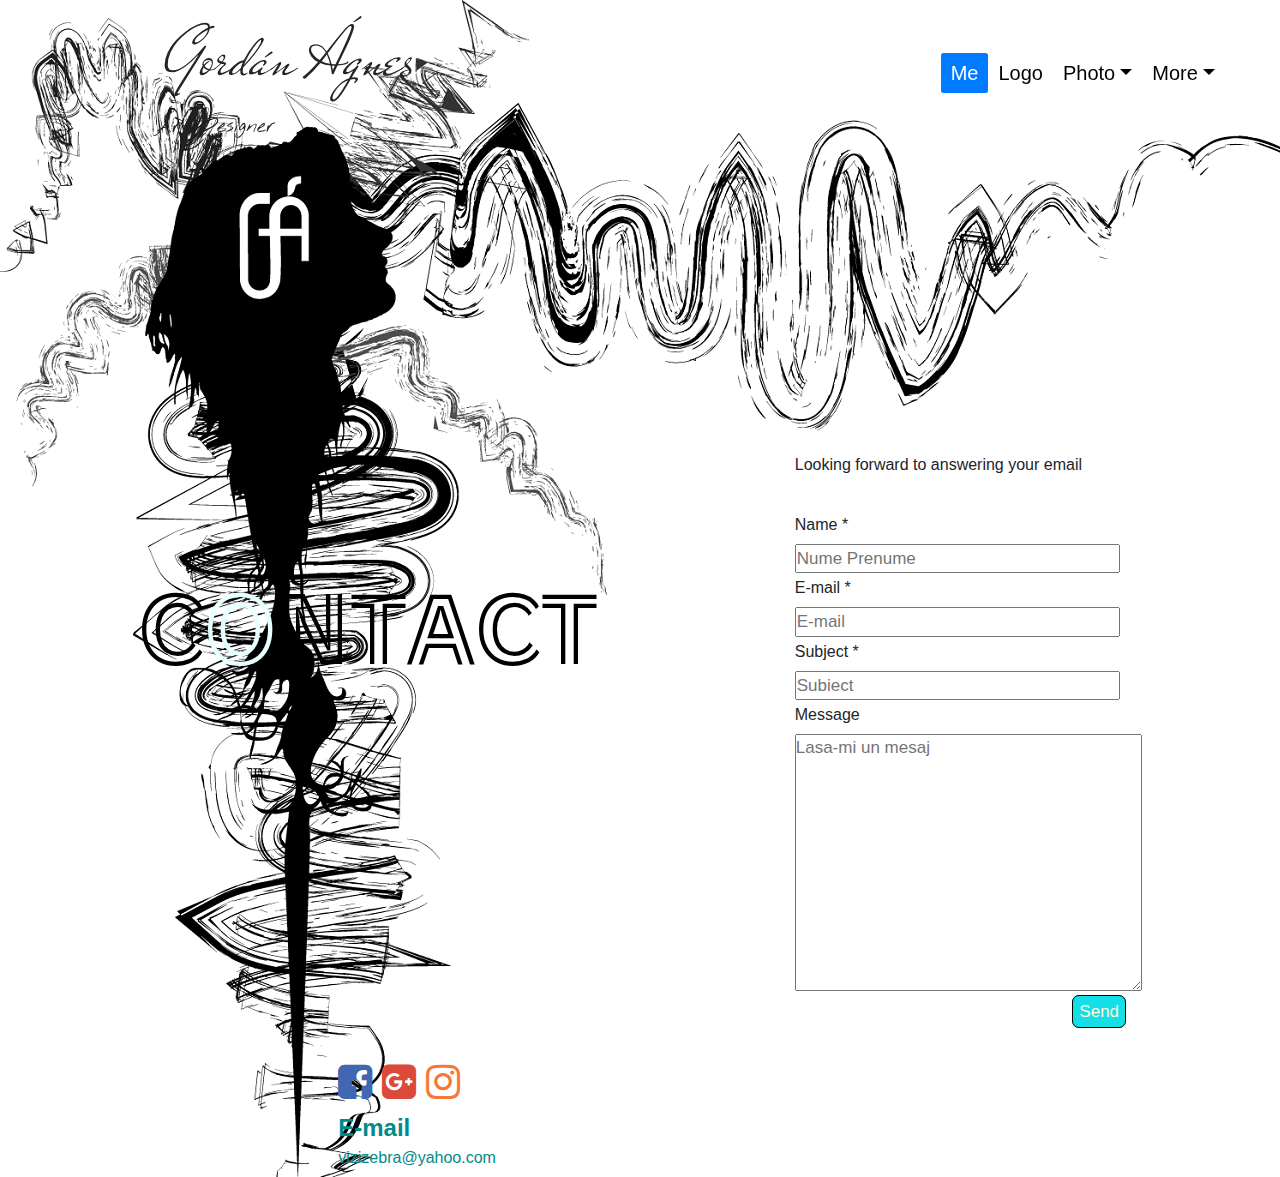
<file: page/contact.html>
<!DOCTYPE html>
<html lang="en">
  <head>
    <meta charset="UTF-8" />
    <meta http-equiv="X-UA-Compatible" content="IE=edge" />
    <meta name="viewport" content="width=device-width, initial-scale=1.0" />
    <link rel="preconnect" href="https://fonts.gstatic.com" />
    <link
      href="https://fonts.googleapis.com/css2?family=Mr+De+Haviland&family=Nothing+You+Could+Do&family=Spinnaker&display=swap"
      rel="stylesheet"
    />
    <link rel="preconnect" href="https://fonts.gstatic.com" />
    <link
      href="https://fonts.googleapis.com/css2?family=Train+One&display=swap"
      rel="stylesheet"
    />
    <link rel="stylesheet" href="../css/font-awesome.min.css" />
    <link rel="stylesheet" href="../css/bootstrap.min.css" />
    <link rel="stylesheet" href="../css/style.css" />
    <title>Contact</title>
    <link rel="icon" type="image/icon" href="../img/favicon.png" />
  </head>
  <body class="contactPage">
    <header>
      <div class="container fixed-top">
        <div class="brend">
          <p class="headname">Gordán Ágnes</p>
          <p class="headocup">Art Designer</p>
        </div>
        <ul class="nav nav-pills">
          <li class="nav-item dropdown">
            <a class="nav-link active" href="../index.html">Me</a>
          </li>
          <li class="nav-item dropdown">
            <a class="nav-link" href="./logo.html">Logo</a>
          </li>
          <li class="nav-item dropdown">
            <a
              class="nav-link dropdown-toggle"
              data-toggle="dropdown"
              href="#"
              role="button"
              aria-haspopup="true"
              aria-expanded="false"
              >Photo</a
            >
            <div class="dropdown-menu font">
              <a class="dropdown-item" href="./ceruza-rajzok.html"
                >Ceruza Rajzok</a
              >
              <a class="dropdown-item" href="./festmenyek.html">Festmenyek</a>
              <a class="dropdown-item" href="./photo.html">Photo</a>
              <div class="dropdown-divider"></div>
              <a
                class="dropdown-item"
                href="https://www.shutterstock.com/g/vizizebra"
                >Stock</a
              >
            </div>
          </li>
          <li class="nav-item dropdown">
            <a
              class="nav-link dropdown-toggle"
              data-toggle="dropdown"
              href="#"
              role="button"
              aria-haspopup="true"
              aria-expanded="false"
              >More</a
            >
            <div class="dropdown-menu font">
              <a class="dropdown-item" href="./pasion.html">Pasion</a>
              <a class="dropdown-item" href="./anima.html">Anima</a>
              <a class="dropdown-item" href="./artfilm.html">ArtFilm</a>
              <div class="dropdown-divider"></div>
            </div>
          </li>
        </ul>
      </div>
    </header>

    <div class="containerContact">
      <div class="textContact">
        <p class="text1">C<span class="oLiter">O</span>NTACT</p>
        <div class="text2">
          <a href="#" style="font-size: 4rem; color: #4267b2">
            <i class="fa fa-facebook-square" aria-hidden="true"></i
          ></a>

          <a
            href="#"
            style="font-size: 4rem; margin: 0 7px 0 7px; color: #db4a39"
          >
            <i class="fa fa-google-plus-square" aria-hidden="true"></i
          ></a>

          <a href="#" style="font-size: 4rem; color: #f77737">
            <i class="fa fa-instagram" aria-hidden="true"></i
          ></a>
          <h3>E-mail</h3>
          <p>vizizebra@yahoo.com</p>
        </div>
      </div>
      <div class="inputContact">
        <p>Looking forward to answering your email</p>
        <br />
        <p>Name *</p>
        <p id="errName" style="opacity: 0; color: red"></p>
        <input type="text" placeholder="Nume Prenume" id="nume" size="30" />
        <p>E-mail *</p>
        <p id="errEmail" style="opacity: 0; color: red"></p>
        <input type="email" id="email" placeholder="E-mail" size="30" />
        <p>Subject *</p>
        <input type="text" id="subiect" placeholder="Subiect" size="30" />
        <p>Message</p>
        <p id="errMess" style="opacity: 0; color: red"></p>
        <textarea
          name="Message"
          placeholder="Lasa-mi un mesaj"
          id="text"
          cols="33"
          rows="10"
          value="30"
        ></textarea>
        <br /><span id="submit" onclick="sendEmail()" class="sendButton"
          >Send</span
        >
      </div>
    </div>

    <script src="https://ajax.googleapis.com/ajax/libs/jquery/3.5.1/jquery.min.js"></script>
    <script
      src="https://cdn.jsdelivr.net/npm/popper.js@1.16.1/dist/umd/popper.min.js"
      integrity="sha384-9/reFTGAW83EW2RDu2S0VKaIzap3H66lZH81PoYlFhbGU+6BZp6G7niu735Sk7lN"
      crossorigin="anonymous"
    ></script>
    <script src="../js/bootstrap.min.js"></script>
    <script src="../js/app.js"></script>
    <script>
      $(function () {
        $('[data-toggle="tooltip"]').tooltip();
      });
    </script>
    <script>
      $(function () {
        $('[data-toggle="popover"]').popover();
      });
    </script>
  </body>
</html>
</file>
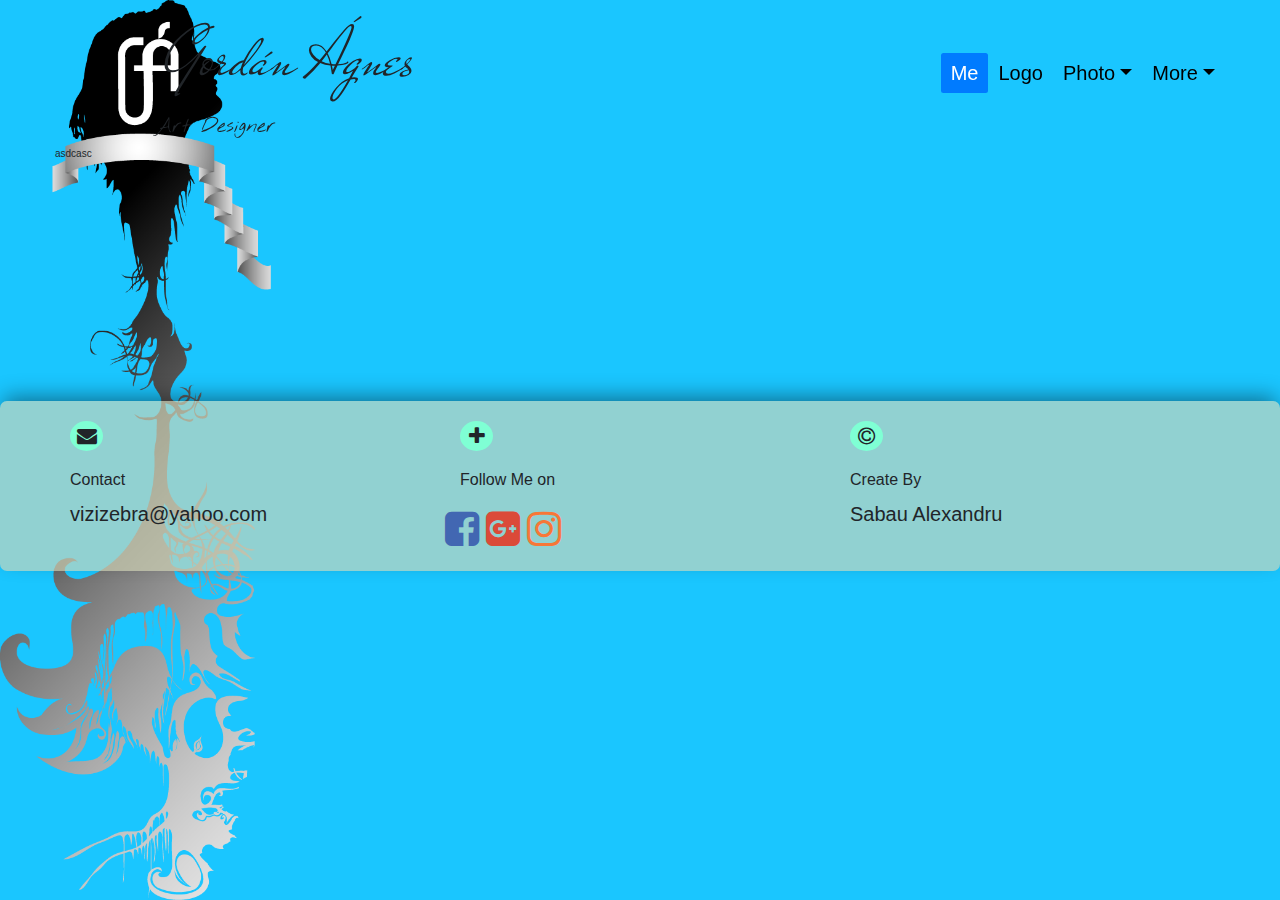
<file: page/festmenyek.html>
<!DOCTYPE html>
<html lang="en">
  <head>
    <meta charset="UTF-8" />
    <meta name="viewport" content="width=device-width, initial-scale=1.0" />
    <title>Festmenyek</title>
    <link rel="icon" type="image/icon" href="../img/favicon.png" />
    <link rel="preconnect" href="https://fonts.gstatic.com" />
    <link
      href="https://fonts.googleapis.com/css2?family=Mr+De+Haviland&family=Nothing+You+Could+Do&family=Spinnaker&display=swap"
      rel="stylesheet"
    />
    <link rel="stylesheet" href="../css/font-awesome.min.css" />
    <link rel="stylesheet" href="../css/bootstrap.min.css" />
    <link rel="stylesheet" href="../css/style.css" />
  </head>
  <body class="festmeny">
    <header>
      <div class="container fixed-top">
        <div class="brend">
          <p class="headname">Gordán Ágnes</p>
          <p class="headocup">Art Designer</p>
        </div>
        <ul class="nav nav-pills">
          <li class="nav-item dropdown">
            <a class="nav-link active" href="../index.html">Me</a>
          </li>
          <li class="nav-item dropdown">
            <a class="nav-link" href="./logo.html">Logo</a>
          </li>
          <li class="nav-item dropdown">
            <a
              class="nav-link dropdown-toggle"
              data-toggle="dropdown"
              href="#"
              role="button"
              aria-haspopup="true"
              aria-expanded="false"
              >Photo</a
            >
            <div class="dropdown-menu font">
              <a class="dropdown-item" href="./ceruza-rajzok.html"
                >Ceruza Rajzok</a
              >
              <a class="dropdown-item" href="./photo.html">Photo</a>
              <div class="dropdown-divider"></div>
              <a
                class="dropdown-item"
                href="https://www.shutterstock.com/g/vizizebra"
                >Stock</a
              >
            </div>
          </li>
          <li class="nav-item dropdown">
            <a
              class="nav-link dropdown-toggle"
              data-toggle="dropdown"
              href="#"
              role="button"
              aria-haspopup="true"
              aria-expanded="false"
              >More</a
            >
            <div class="dropdown-menu font">
              <a class="dropdown-item" href="#">Pasion</a>
              <a class="dropdown-item" href="./anima.html">Anima</a>
              <a class="dropdown-item" href="./artfilm.html">ArtFilm</a>
              <div class="dropdown-divider"></div>
              <a class="dropdown-item" href="./contact.html">Contact</a>
            </div>
          </li>
        </ul>
      </div>
    </header>

    <div class="container1">asdcasc</div>

    <footer>
      <div class="container1">
        <div class="container-fluid">
          <div class="row">
            <div class="col">
              <div class="icoana">
                <i class="fa fa-envelope" aria-hidden="true"></i>
              </div>
              <p>Contact</p>
              <a href="./contact.html">vizizebra@yahoo.com</a>
            </div>
            <div class="col resize">
              <div class="icoana">
                <i class="fa fa-plus" aria-hidden="true"></i>
              </div>
              <p>Follow Me on</p>
              <div class="row">
                <p></p>

                <a href="#" style="font-size: 4rem; color: #4267b2">
                  <i class="fa fa-facebook-square" aria-hidden="true"></i
                ></a>

                <a
                  href="#"
                  style="font-size: 4rem; margin: 0 7px 0 7px; color: #db4a39"
                >
                  <i class="fa fa-google-plus-square" aria-hidden="true"></i
                ></a>

                <a href="#" style="font-size: 4rem; color: #f77737">
                  <i class="fa fa-instagram" aria-hidden="true"></i
                ></a>
              </div>
            </div>
            <div class="col resize">
              <div class="icoana">
                <i class="fa fa-copyright" aria-hidden="true"></i>
              </div>
              <p>Create By</p>
              <a href="https://alex-code.netlify.app/">Sabau Alexandru</a>
            </div>
          </div>
        </div>
      </div>
    </footer>

    <script src="https://ajax.googleapis.com/ajax/libs/jquery/3.5.1/jquery.min.js"></script>
    <script
      src="https://cdn.jsdelivr.net/npm/popper.js@1.16.1/dist/umd/popper.min.js"
      integrity="sha384-9/reFTGAW83EW2RDu2S0VKaIzap3H66lZH81PoYlFhbGU+6BZp6G7niu735Sk7lN"
      crossorigin="anonymous"
    ></script>
    <script src="../js/bootstrap.min.js"></script>
    <script>
      $(function () {
        $('[data-toggle="tooltip"]').tooltip();
      });
    </script>
    <script>
      $(function () {
        $('[data-toggle="popover"]').popover();
      });
    </script>
  </body>
</html>
</file>
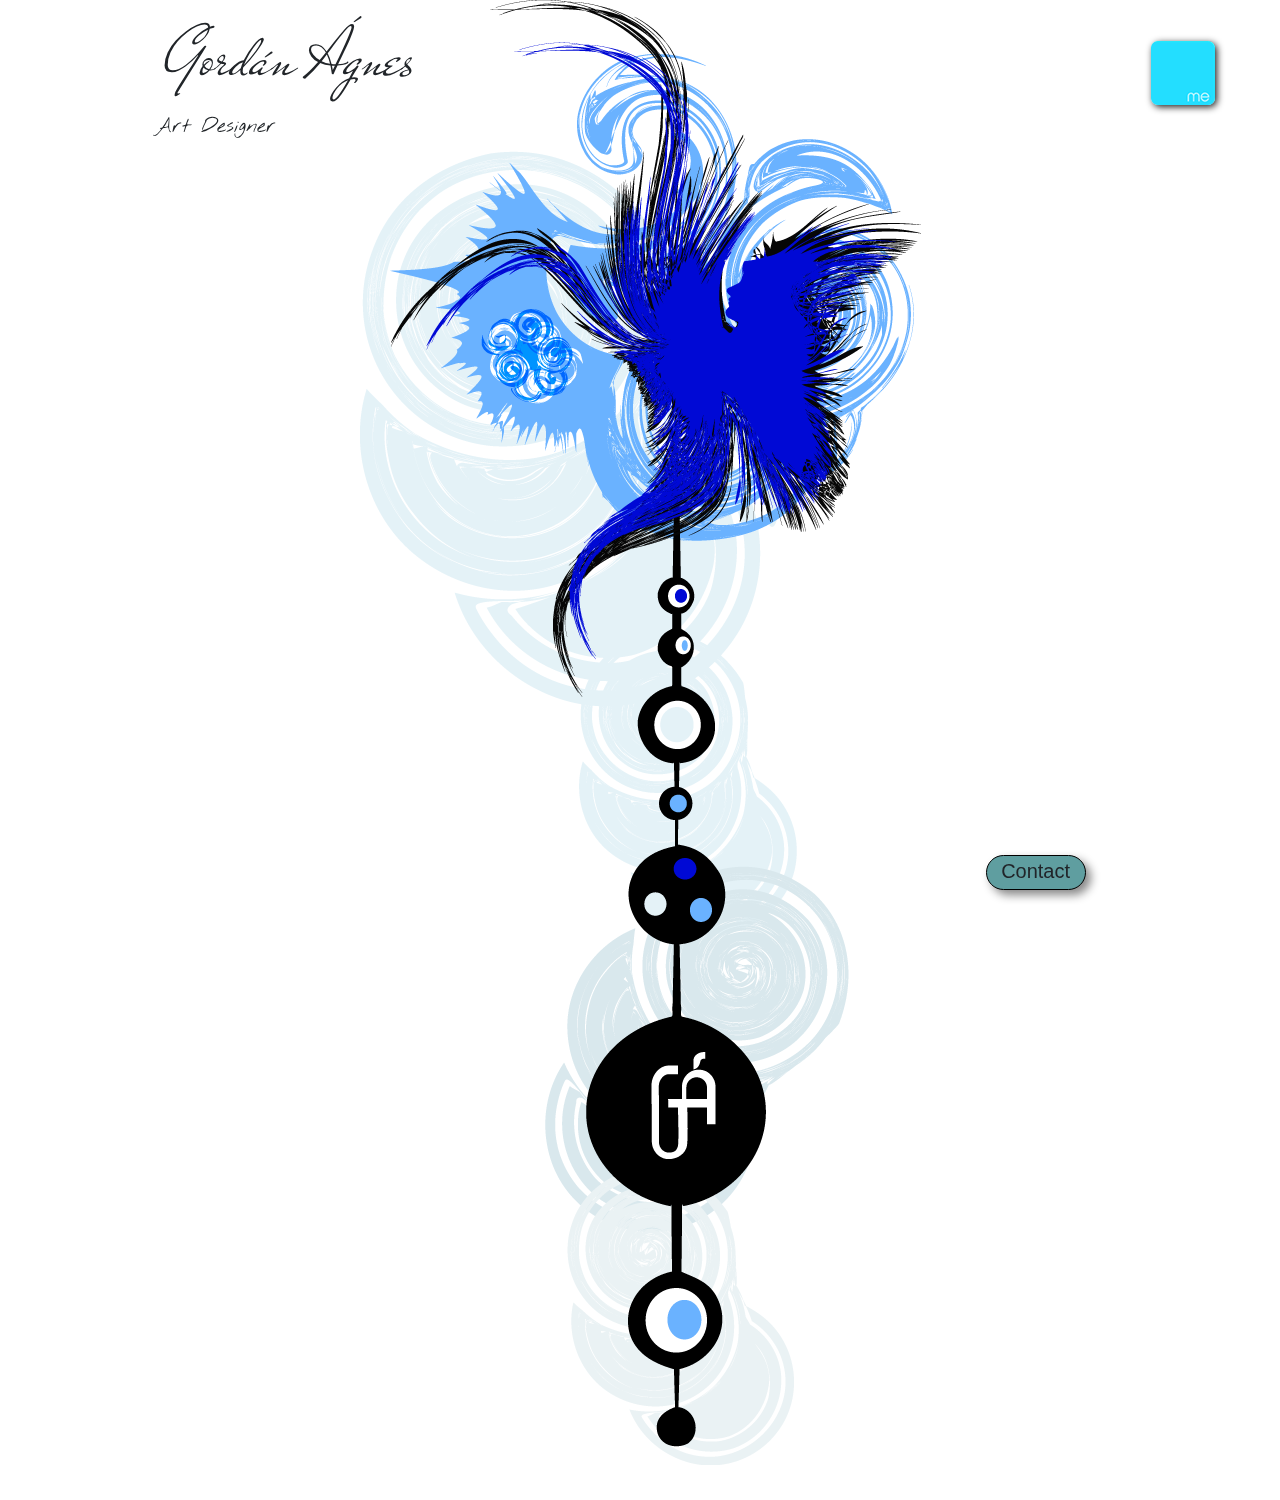
<file: page/logo.html>
<!DOCTYPE html>
<html lang="en">
  <head>
    <meta charset="UTF-8" />
    <meta name="viewport" content="width=device-width, initial-scale=1.0" />
    <title>Logo</title>
    <link rel="icon" type="image/icon" href="../img/favicon.png" />
    <link rel="preconnect" href="https://fonts.gstatic.com" />
    <link
      href="https://fonts.googleapis.com/css2?family=Mr+De+Haviland&family=Nothing+You+Could+Do&family=Spinnaker&display=swap"
      rel="stylesheet"
    />
    <link rel="stylesheet" href="../css/font-awesome.min.css" />
    <link rel="stylesheet" href="../css/bootstrap.min.css" />
    <link rel="stylesheet" href="../css/style.css" />
  </head>
  <body>
    <header>
      <div class="container fixed-top">
        <div class="brend">
          <p class="headname">Gordán Ágnes</p>
          <p class="headocup">Art Designer</p>
        </div>
        <div class="imgLogo">
          <a href="../index.html"
            ><img src="../img/buttons/me_64.png" alt="logo"
          /></a>
        </div>
      </div>
    </header>

    <div class="container logo">
      <div class="row">
        <div class="col-sm-12">
          <a href="contact.html" class="contactLogo">Contact</a>
        </div>
      </div>
    </div>
  </body>
</html>
</file>
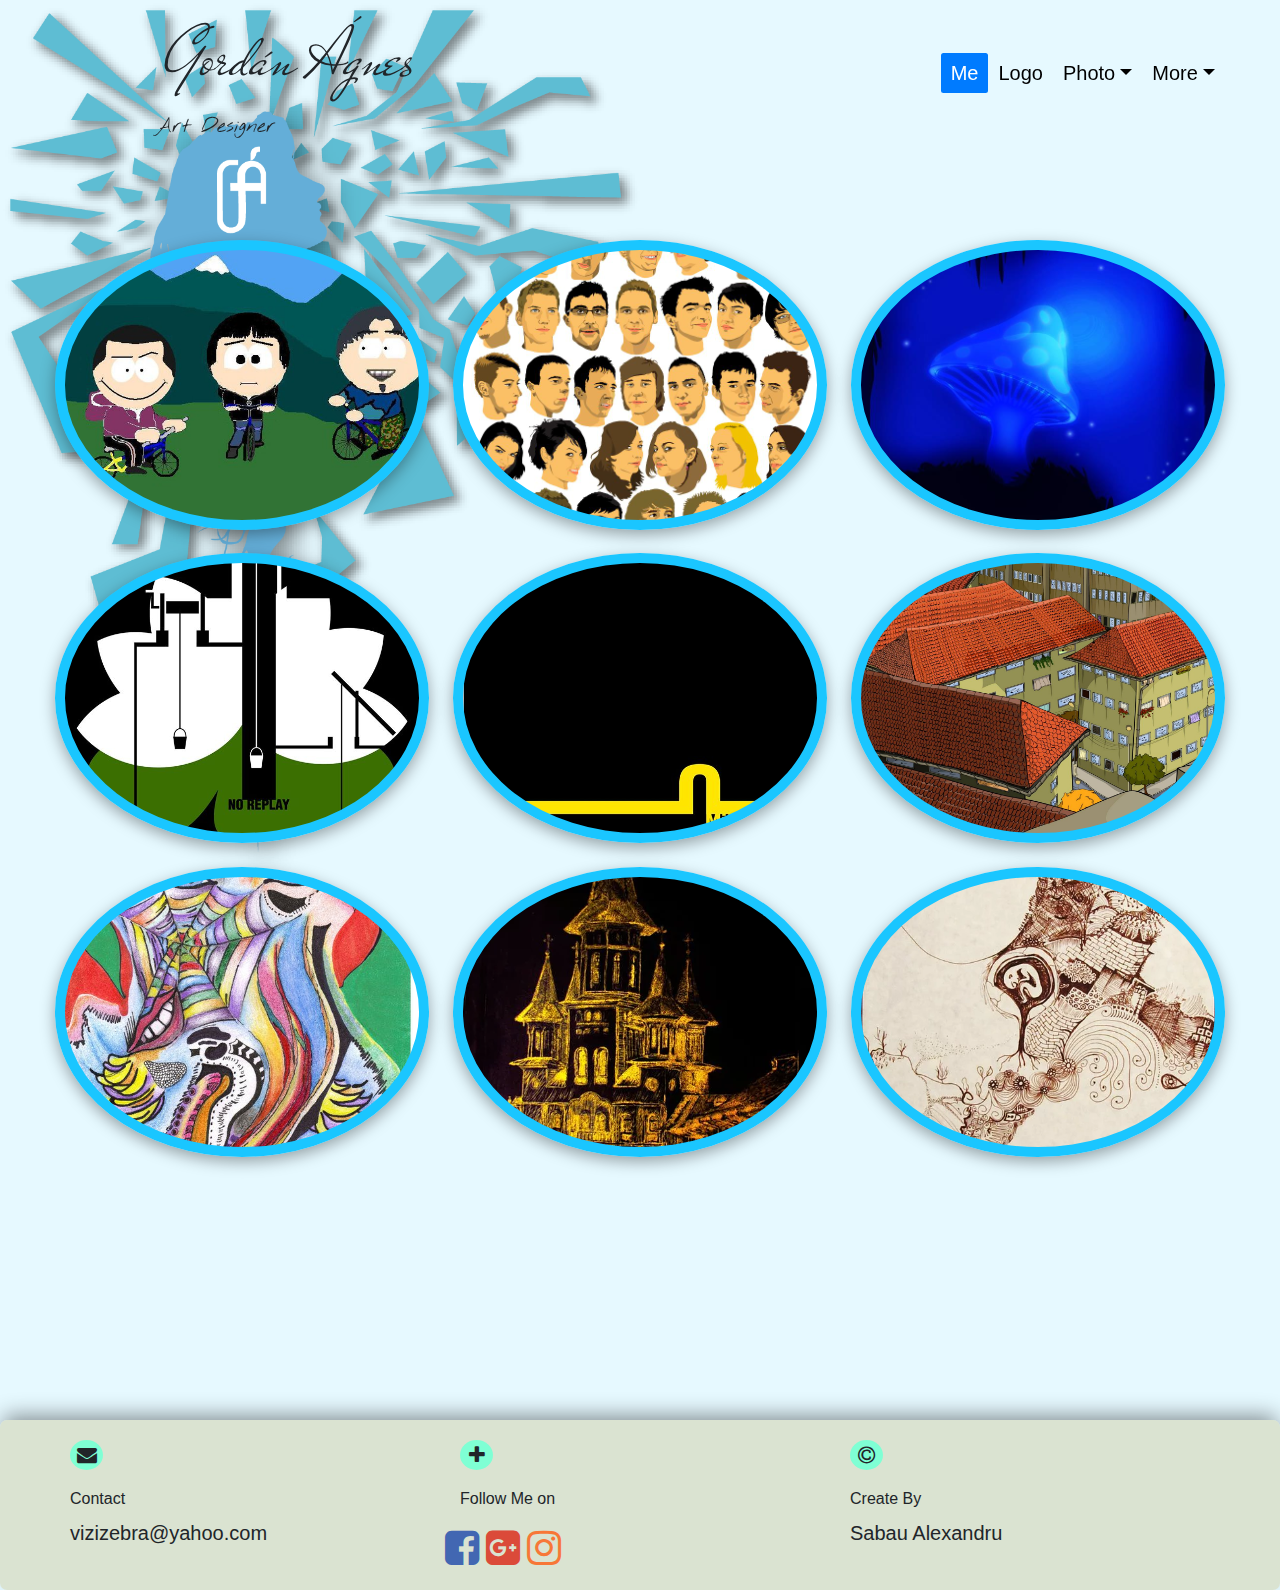
<file: page/pasion.html>
<!DOCTYPE html>
<html lang="en">
  <head>
    <meta charset="UTF-8" />
    <meta name="viewport" content="width=device-width, initial-scale=1.0" />
    <title>Pasion</title>
    <link rel="icon" type="image/icon" href="../img/favicon.png" />
    <link rel="preconnect" href="https://fonts.gstatic.com" />
    <link
      href="https://fonts.googleapis.com/css2?family=Mr+De+Haviland&family=Nothing+You+Could+Do&family=Spinnaker&display=swap"
      rel="stylesheet"
    />
    <link rel="stylesheet" href="../css/font-awesome.min.css" />
    <link rel="stylesheet" href="../css/bootstrap.min.css" />
    <link rel="stylesheet" href="../css/style.css" />
    <link rel="stylesheet" href="../css/gallery.css" />
    <script src="https://cdnjs.cloudflare.com/ajax/libs/jquery/3.3.1/jquery.min.js"></script>
    <script src="../js/gallery.js"></script>
  </head>
  <body class="pasion">
    <header>
      <div class="container fixed-top">
        <div class="brend">
          <p class="headname">Gordán Ágnes</p>
          <p class="headocup">Art Designer</p>
        </div>
        <ul class="nav nav-pills">
          <li class="nav-item dropdown">
            <a class="nav-link active" href="../index.html">Me</a>
          </li>
          <li class="nav-item dropdown">
            <a class="nav-link" href="./logo.html">Logo</a>
          </li>
          <li class="nav-item dropdown">
            <a
              class="nav-link dropdown-toggle"
              data-toggle="dropdown"
              href="#"
              role="button"
              aria-haspopup="true"
              aria-expanded="false"
              >Photo</a
            >
            <div class="dropdown-menu font">
              <a class="dropdown-item" href="./ceruza-rajzok.html"
                >Ceruza Rajzok</a
              >
              <a class="dropdown-item" href="./festmenyek.html">Festmenyek</a>

              <a class="dropdown-item" href="./photo.html">Photo</a>
              <div class="dropdown-divider"></div>
              <a
                class="dropdown-item"
                href="https://www.shutterstock.com/g/vizizebra"
                >Stock</a
              >
            </div>
          </li>
          <li class="nav-item dropdown">
            <a
              class="nav-link dropdown-toggle"
              data-toggle="dropdown"
              href="#"
              role="button"
              aria-haspopup="true"
              aria-expanded="false"
              >More</a
            >
            <div class="dropdown-menu font">
              <a class="dropdown-item" href="./anima.html">Anima</a>
              <a class="dropdown-item" href="./artfilm.html">ArtFilm</a>
              <div class="dropdown-divider"></div>
              <a class="dropdown-item" href="./contact.html">Contact</a>
            </div>
          </li>
        </ul>
      </div>
    </header>

    <div class="containerPasin">
      <div class="fg-gallery ns">
        <img src="../img/pasion/1.jpg" alt="Pasion" />
        <img src="../img/pasion/2.jpg" alt="Pasion" />
        <img src="../img/pasion/3.jpg" alt="Pasion" />
        <img src="../img/pasion/4.jpg" alt="Pasion" />
        <img src="../img/pasion/5.jpg" alt="Pasion" />
        <img src="../img/pasion/6.jpg" alt="Pasion" />
        <img src="../img/pasion/7.jpg" alt="Pasion" />
        <img src="../img/pasion/8.jpg" alt="Pasion" />
        <img src="../img/pasion/9.jpg" alt="Pasion" />
      </div>
    </div>

    <footer>
      <div class="container1">
        <div class="container-fluid">
          <div class="row">
            <div class="col">
              <div class="icoana">
                <i class="fa fa-envelope" aria-hidden="true"></i>
              </div>
              <p>Contact</p>
              <a href="./contact.html">vizizebra@yahoo.com</a>
            </div>
            <div class="col resize">
              <div class="icoana">
                <i class="fa fa-plus" aria-hidden="true"></i>
              </div>
              <p>Follow Me on</p>
              <div class="row">
                <p></p>

                <a href="#" style="font-size: 4rem; color: #4267b2">
                  <i class="fa fa-facebook-square" aria-hidden="true"></i
                ></a>

                <a
                  href="#"
                  style="font-size: 4rem; margin: 0 7px 0 7px; color: #db4a39"
                >
                  <i class="fa fa-google-plus-square" aria-hidden="true"></i
                ></a>

                <a href="#" style="font-size: 4rem; color: #f77737">
                  <i class="fa fa-instagram" aria-hidden="true"></i
                ></a>
              </div>
            </div>
            <div class="col resize">
              <div class="icoana">
                <i class="fa fa-copyright" aria-hidden="true"></i>
              </div>
              <p>Create By</p>
              <a href="https://alex-code.netlify.app/">Sabau Alexandru</a>
            </div>
          </div>
        </div>
      </div>
    </footer>

    <script>
      var a = new FgGallery(".ns", {
        cols: 3,
        style: {
          border: "10px solid #1ac6ff",
          height: "290px",
          borderRadius: "50%",
          boxShadow: "rgba(0, 0, 0, 0.35) 0px 5px 15px",
        },
      });
    </script>
    <script src="https://ajax.googleapis.com/ajax/libs/jquery/3.5.1/jquery.min.js"></script>
    <script
      src="https://cdn.jsdelivr.net/npm/popper.js@1.16.1/dist/umd/popper.min.js"
      integrity="sha384-9/reFTGAW83EW2RDu2S0VKaIzap3H66lZH81PoYlFhbGU+6BZp6G7niu735Sk7lN"
      crossorigin="anonymous"
    ></script>
    <script src="../js/bootstrap.min.js"></script>
    <script>
      $(function () {
        $('[data-toggle="tooltip"]').tooltip();
      });
    </script>
    <script>
      $(function () {
        $('[data-toggle="popover"]').popover();
      });
    </script>
  </body>
</html>
</file>
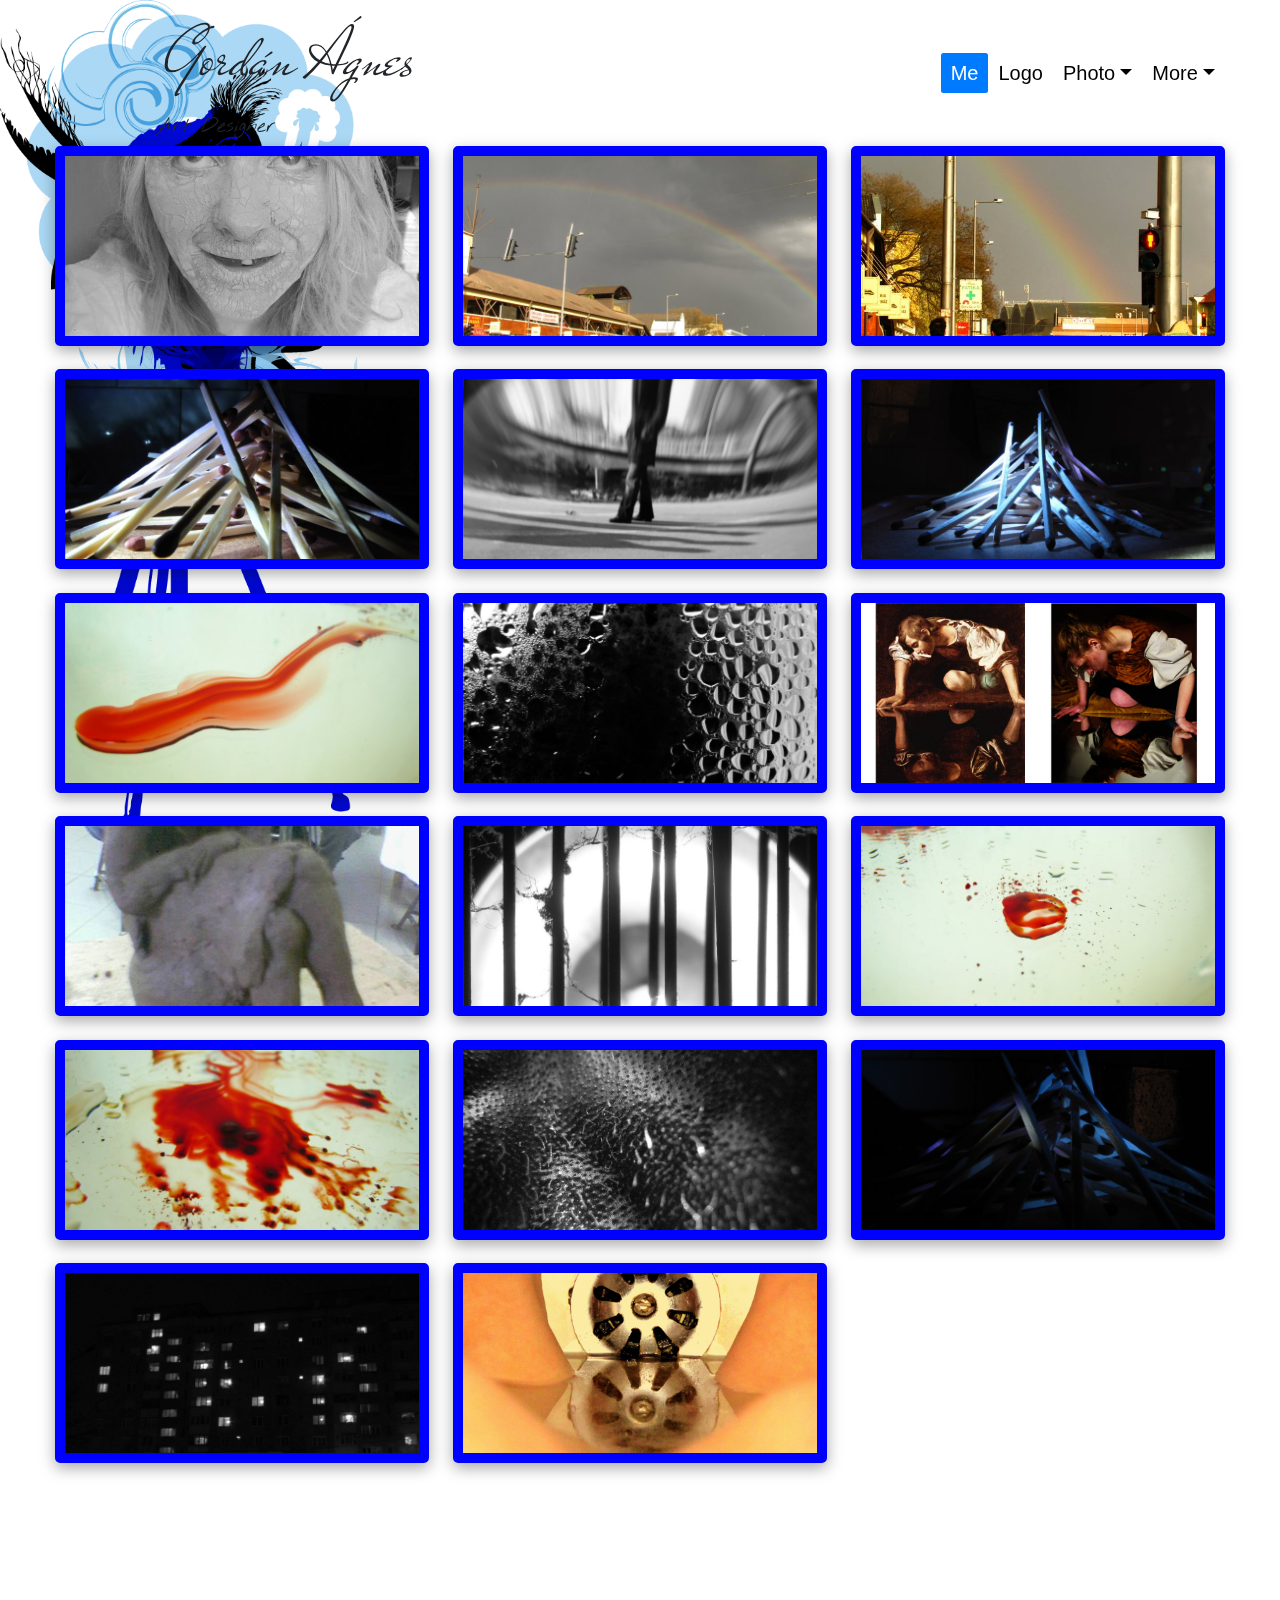
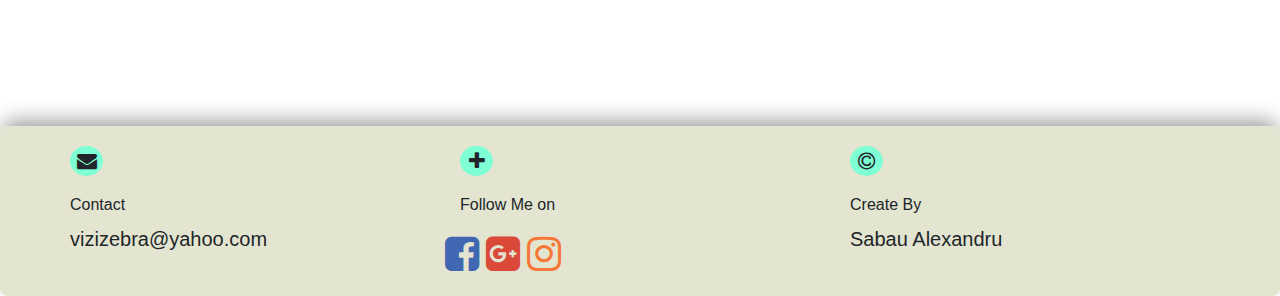
<file: page/photo.html>
<!DOCTYPE html>
<html lang="en">
  <head>
    <meta charset="UTF-8" />
    <meta name="viewport" content="width=device-width, initial-scale=1.0" />
    <title>Photo</title>
    <link rel="icon" type="image/icon" href="../img/favicon.png" />
    <link rel="preconnect" href="https://fonts.gstatic.com" />
    <link
      href="https://fonts.googleapis.com/css2?family=Mr+De+Haviland&family=Nothing+You+Could+Do&family=Spinnaker&display=swap"
      rel="stylesheet"
    />
    <link rel="stylesheet" href="../css/font-awesome.min.css" />
    <link rel="stylesheet" href="../css/bootstrap.min.css" />
    <link rel="stylesheet" href="../css/style.css" />
    <link rel="stylesheet" href="../css/gallery.css" />
    <script src="https://cdnjs.cloudflare.com/ajax/libs/jquery/3.3.1/jquery.min.js"></script>
    <script src="../js/gallery.js"></script>
  </head>
  <body class="containerPhoto">
    <header>
      <div class="container fixed-top">
        <div class="brend">
          <p class="headname">Gordán Ágnes</p>
          <p class="headocup">Art Designer</p>
        </div>
        <ul class="nav nav-pills">
          <li class="nav-item dropdown">
            <a class="nav-link active" href="../index.html">Me</a>
          </li>
          <li class="nav-item dropdown">
            <a class="nav-link" href="./logo.html">Logo</a>
          </li>
          <li class="nav-item dropdown">
            <a
              class="nav-link dropdown-toggle"
              data-toggle="dropdown"
              href="#"
              role="button"
              aria-haspopup="true"
              aria-expanded="false"
              >Photo</a
            >
            <div class="dropdown-menu font">
              <a class="dropdown-item" href="./ceruza-rajzok.html"
                >Ceruza Rajzok</a
              >
              <a class="dropdown-item" href="./festmenyek.html">Festmenyek</a>
              <div class="dropdown-divider"></div>
              <a
                class="dropdown-item"
                href="https://www.shutterstock.com/g/vizizebra"
                >Stock</a
              >
            </div>
          </li>
          <li class="nav-item dropdown">
            <a
              class="nav-link dropdown-toggle"
              data-toggle="dropdown"
              href="#"
              role="button"
              aria-haspopup="true"
              aria-expanded="false"
              >More</a
            >
            <div class="dropdown-menu font">
              <a class="dropdown-item" href="#">Pasion</a>
              <a class="dropdown-item" href="./anima.html">Anima</a>
              <a class="dropdown-item" href="./artfilm.html">ArtFilm</a>
              <div class="dropdown-divider"></div>
              <a class="dropdown-item" href="./contact.html">Contact</a>
            </div>
          </li>
        </ul>
      </div>
    </header>

    <div class="container1">
      <div class="fg-gallery cols-3">
        <img src="../img/photo/1.jpg" alt="photo" />
        <img src="../img/photo/2.jpg" alt="photo" />
        <img src="../img/photo/3.jpg" alt="photo" />
        <img src="../img/photo/4.jpg" alt="Photo" />
        <img src="../img/photo/5.jpg" alt="Photo" />
        <img src="../img/photo/6.jpg" alt="Photo" />
        <img src="../img/photo/7.jpg" alt="Photo" />
        <img src="../img/photo/8.jpg" alt="Photo" />
        <img src="../img/photo/9.jpg" alt="Photo" />
        <img src="../img/photo/10.jpg" alt="Photo" />
        <img src="../img/photo/11.jpg" alt="Photo" />
        <img src="../img/photo/12.jpg" alt="Photo" />
        <img src="../img/photo/13.jpg" alt="Photo" />
        <img src="../img/photo/14.jpg" alt="Photo" />
        <img src="../img/photo/15.jpg" alt="Photo" />
        <img src="../img/photo/16.jpg" alt="Photo" />
        <img src="../img/photo/17.jpg" alt="Photo" />
      </div>
    </div>

    <footer>
      <div class="container1">
        <div class="container-fluid">
          <div class="row">
            <div class="col">
              <div class="icoana">
                <i class="fa fa-envelope" aria-hidden="true"></i>
              </div>
              <p>Contact</p>
              <a href="./contact.html">vizizebra@yahoo.com</a>
            </div>
            <div class="col resize">
              <div class="icoana">
                <i class="fa fa-plus" aria-hidden="true"></i>
              </div>
              <p>Follow Me on</p>
              <div class="row">
                <p></p>

                <a href="#" style="font-size: 4rem; color: #4267b2">
                  <i class="fa fa-facebook-square" aria-hidden="true"></i
                ></a>

                <a
                  href="#"
                  style="font-size: 4rem; margin: 0 7px 0 7px; color: #db4a39"
                >
                  <i class="fa fa-google-plus-square" aria-hidden="true"></i
                ></a>

                <a href="#" style="font-size: 4rem; color: #f77737">
                  <i class="fa fa-instagram" aria-hidden="true"></i
                ></a>
              </div>
            </div>
            <div class="col resize">
              <div class="icoana">
                <i class="fa fa-copyright" aria-hidden="true"></i>
              </div>
              <p>Create By</p>
              <a href="https://alex-code.netlify.app/">Sabau Alexandru</a>
            </div>
          </div>
        </div>
      </div>
    </footer>

    <script>
      var a = new FgGallery(".fg-gallery", {
        cols: 3,
        style: {
          border: "10px solid #0000ff",
          height: "200px",
          borderRadius: "5px",
          boxShadow: "rgba(0, 0, 0, 0.35) 0px 5px 15px",
        },
      });
    </script>
    <script src="https://ajax.googleapis.com/ajax/libs/jquery/3.5.1/jquery.min.js"></script>
    <script
      src="https://cdn.jsdelivr.net/npm/popper.js@1.16.1/dist/umd/popper.min.js"
      integrity="sha384-9/reFTGAW83EW2RDu2S0VKaIzap3H66lZH81PoYlFhbGU+6BZp6G7niu735Sk7lN"
      crossorigin="anonymous"
    ></script>
    <script src="../js/bootstrap.min.js"></script>
    <script>
      $(function () {
        $('[data-toggle="tooltip"]').tooltip();
      });
    </script>
    <script>
      $(function () {
        $('[data-toggle="popover"]').popover();
      });
    </script>
  </body>
</html>
</file>
<file: css/gallery.css>
/* GALLERY ITEMS */
.fg-gallery:after {
  content: "";
  display: block;
  clear: both;
}
.gallery-items {
  cursor: pointer;
  float: left;
  overflow: hidden;
  height: 220px;
  width: 32%;
  margin-right: 2%;
  margin-bottom: 2%;
}
/* GALLERY COLUMNS */
.cols-2 .gallery-items {
  width: 49%;
}
.cols-2 .gallery-items:nth-child(2n) {
  margin-right: 0;
}

.cols-3 .gallery-items {
  width: calc(96% / 3);
}
.cols-3 .gallery-items:nth-child(3n) {
  margin-right: 0;
}

.cols-4 .gallery-items {
  width: calc(94% / 4);
}
.cols-4 .gallery-items:nth-child(4n) {
  margin-right: 0;
}

.cols-5 .gallery-items {
  width: calc(92% / 5);
}
.cols-5 .gallery-items:nth-child(5n) {
  margin-right: 0;
}

.cols-6 .gallery-items {
  width: calc(90% / 6);
}
.cols-6 .gallery-items:nth-child(6n) {
  margin-right: 0;
}

.body-cover {
  display: -webkit-box;
  display: -ms-flexbox;
  display: flex;
  -webkit-box-pack: center;
  -ms-flex-pack: center;
  justify-content: center;
  -webkit-box-align: center;
  -ms-flex-align: center;
  align-items: center;
  opacity: 0;
  visibility: hidden;
  position: fixed;
  top: 0;
  left: 0;
  bottom: 0;
  right: 0;
  -webkit-transition: all 0.2s ease;
  transition: all 0.2s ease;
}
.body-cover.active {
  opacity: 1;
  visibility: visible;
  z-index: 9999;
  background-color: rgba(0, 0, 0, 0.7);
}

.body-cover.active img {
  -webkit-transform: scale(1.05);
  transform: scale(1.05);
  opacity: 0;
  visibility: hidden;
  -webkit-animation: scale 0.3s 0.3s ease forwards;
  animation: scale 0.3s 0.3s ease forwards;
  box-shadow: 0 0 180px 0 rgb(24, 24, 24);
  border-radius: 5px;
}
@-webkit-keyframes scale {
  to {
    opacity: 1;
    visibility: visible;
    -webkit-transform: scale(1);
    transform: scale(1);
  }
}
@keyframes scale {
  to {
    opacity: 1;
    visibility: visible;
    -webkit-transform: scale(1);
    transform: scale(1);
  }
}

/* arrows */
.gallery-arrow {
  position: fixed;
  top: 47%;
  width: 30px;
  height: 30px;
  z-index: 9999;
  cursor: pointer;
}
.gallery-arrow > svg {
  fill: #fff;
  -webkit-transition: all 0.2s ease;
  transition: all 0.2s ease;
  -webkit-transform: scale(1);
  transform: scale(1);
}
.gallery-arrow:active svg {
  -webkit-transition-duration: 0s;
  transition-duration: 0s;
  -webkit-transform: scale(0.9);
  transform: scale(0.9);
}
.next-btn {
  right: 25px;
}
.prev-btn {
  left: 25px;
}
/* close button */
.close-btn {
  position: fixed;
  display: -webkit-box;
  display: -ms-flexbox;
  display: flex;
  -webkit-box-pack: center;
  -ms-flex-pack: center;
  justify-content: center;
  -webkit-box-align: center;
  -ms-flex-align: center;
  align-items: center;
  top: 0;
  right: 0;
  width: 75px;
  height: 75px;
  z-index: 9999;
  cursor: pointer;
}
.close-btn svg {
  fill: #fff;
  width: 15px;
  height: 15px;
  -webkit-transition: all 0.5s ease;
  transition: all 0.5s ease;
  -webkit-transform: rotateZ(0deg);
  transform: rotateZ(0deg);
}
.close-btn:hover svg {
  -webkit-transform: rotateZ(180deg);
  transform: rotateZ(180deg);
}
</file>
<file: css/style.css>
/* start reset*/
html {
  font-size: 10px;
}

* {
  margin: 0;
  padding: 0;
  box-sizing: border-box;
}

a {
  text-decoration: none;
  color: inherit;
}

a:hover,
a:active {
  text-decoration: none;
}

input,
input:focus,
textarea,
textarea:focus,
select,
select:focus {
  box-shadow: unset;
  outline: unset;
}

body {
  font-family: "Lato", sans-serif;
}

h1 {
  font-size: 3.6rem;
  line-height: 4.6rem;
  font-weight: 700;
}

h2 {
  font-size: 2.8rem;
  line-height: 3.2rem;
  font-weight: 700;
}

h3,
h4,
h5,
h6 {
  font-size: 2.4rem;
  line-height: 3.2rem;
  font-weight: 700;
}

p {
  font-size: 1.6rem;
  line-height: 1.8rem;
  font-weight: 400;
}

.img-responsive {
  display: block;
  max-width: 100%;
}

ul,
ol {
  list-style-type: none;
}

/* end reset */
/* start Header */
header {
  background-color: transparent;
}

.container {
  max-width: 120rem;
  padding: 0 1.5rem;
  margin: 0 auto;
}

header .container {
  display: flex;
  justify-content: space-between;
  align-items: center;
}

header .container .brend {
  margin-left: 10rem;
}

.dropdown {
  border-radius: 5px;
  transition: all 0.3s;
  font-size: 2rem;
  color: black;
}

.font {
  font-size: 2rem;
}

.dropdown:hover {
  background-color: blue;
  box-shadow: black 2px 2px 5px;
  color: #ffffff;
}

.headname {
  font-family: "Mr De Haviland", cursive;
  font-weight: 400;
  font-size: 7rem;
  display: block;
  margin: 5rem 1rem;
}

.headocup {
  font-family: "Nothing You Could Do", cursive;
  font-weight: 400;
  font-size: 2rem;
  display: block;
}

@media (max-width: 1024px) {
  .container {
    max-width: 100rem;
  }

  header .container {
    display: flex;
    justify-content: space-between;
    align-items: center;
  }

  header .container .brend {
    margin-left: 0;
  }

  .dropdown {
    font-size: 1.7rem;
  }

  .font {
    font-size: 1.7rem;
  }

  .headname {
    font-size: 7rem;
    margin: 4rem 0.5rem;
    color: #535353;
  }

  .headocup {
    font-size: 1.7rem;
    color: #535353;
  }
}
/* end header */
.container1 {
  max-width: 120rem;
  padding: 0 1.5rem;
  margin: 0 auto;
  padding-top: 14.6rem;
}

body.homePage {
  background-image: url(../img/home.png);
  background-position: top;
  background-position: left;
  background-size: contain;
  background-repeat: no-repeat;
  background-attachment: fixed;
  min-height: 100vh;
}

/* start Grid */
.parent {
  display: flex;
  flex-wrap: wrap;
  margin-left: 30rem;
}

.childGol {
  width: 84px;
  height: 84px;
  margin: 10px;
  border-radius: 7px;
}
@media (max-width: 760px) {
  .childGol {
    display: none;
  }
}

.child {
  width: 84px;
  height: 84px;
  margin: 1rem;
  border-radius: 7px;
  margin-bottom: 1rem;
  box-shadow: 2px 2px 7px #1d1d1d;
  background: linear-gradient(to bottom, rgba(0, 0, 0, 0.5) 0%, rgba(0, 0, 0, 0) 50%);
  cursor: pointer;
  transition: all 0.3s;
}

.childImg img {
  position: relative;
  width: 84px;
  height: 84px;
  box-shadow: 2px 2px 7px #1d1d1d;
  border-radius: 7px;
  margin: 10px;
}

.parent .unuA {
  background-color: #74eaee;
}
.parent .unuA:hover {
  background-color: #d17bd1;
}

.parent .doi {
  background-color: #1e0bc8;
}
.parent .doi:hover {
  background-color: #5252dd;
}

.parent .trei {
  background-color: #6de0e0;
}
.parent .trei:hover {
  background-color: #3cd355;
}

.parent .patru {
  background-color: #7d9090;
}
.parent .patru:hover {
  background-color: #0d0e0d;
}

.parent .cinci {
  background-color: #b9f0f0;
}
.parent .cinci:hover {
  background-color: #20622b;
}

.parent .sase {
  background-color: #637777;
}
.parent .sase:hover {
  background-color: #c31914;
}

.parent .sapte {
  background-color: #2e7c7c;
}
.parent .sapte:hover {
  background-color: #94c314;
}

.parent .opt {
  background-color: #637777;
}
.parent .opt:hover {
  background-color: #c31914;
}

.parent .noua {
  background-color: #001313;
}
.parent .noua:hover {
  background-color: #e7eb1c;
}

.parent .zece {
  background-color: #0011ff;
}
.parent .zece:hover {
  background-color: #e0dada;
}

.parent .unuUnu {
  background-color: #30f5f5;
}
.parent .unuUnu:hover {
  background-color: #020202;
}

.parent .unuDoi {
  background-color: #262727;
}
.parent .unuDoi:hover {
  background-color: #027ef1;
}

.parent .unuTrei {
  background-color: #f8f8f8;
}
.parent .unuTrei:hover {
  background-color: #3d1917;
}

.parent .unuPatru {
  background-color: #07dffc;
}
.parent .unuPatru:hover {
  background-color: #d4eb0c;
}

.parent .unuSase {
  background-color: rgba(166, 243, 248, 0.705);
}
.parent .unuSase:hover {
  background-color: rgba(36, 9, 189, 0.397);
}

.parent .unuSapte {
  background-color: black;
}
.parent .unuSapte:hover {
  background-color: rgba(218, 105, 30, 0.397);
}

.parent .unuOpt {
  background-color: #0831e6;
}
.parent .unuOpt:hover {
  background-color: red;
}

.parent .unuNoua {
  background-color: rgba(61, 63, 216, 0.979);
}
.parent .unuNoua:hover {
  background-color: rgba(71, 71, 71, 0.397);
}

.parent .doiZero {
  background-color: #23c3f3;
}
.parent .doiZero:hover {
  background-color: rgba(30, 218, 71, 0.842);
}

.parent .doiUnu {
  background-color: #161812;
}
.parent .doiUnu:hover {
  background-color: #b5b6ac;
}

.parent .doiDoi {
  background-color: #36f0e6;
}
.parent .doiDoi:hover {
  background-color: rgba(190, 218, 30, 0.842);
}

.parent .doiTrei {
  background-color: #0400eb;
}
.parent .doiTrei:hover {
  background-color: #966262;
}

.parent .doiPatru {
  background-color: rgba(0, 0, 0, 0.226);
}
.parent .doiPatru:hover {
  background-color: rgba(20, 247, 255, 0.336);
}

.parent .doiCini {
  background-color: #78fcd0;
}
.parent .doiCini:hover {
  background-color: rgba(35, 11, 247, 0.842);
}

.parent .doiSase {
  background-color: #0cd5e4;
}
.parent .doiSase:hover {
  background-color: rgba(30, 196, 218, 0.842);
}

.parent .doiSapte {
  background-color: #2422a1;
}
.parent .doiSapte:hover {
  background-color: rgba(25, 143, 197, 0.842);
}

.parent .doiOpt {
  background-color: #03546d;
}
.parent .doiOpt:hover {
  background-color: rgba(32, 18, 228, 0.842);
}

.parent .doiNoua {
  background-color: #001aff;
}
.parent .doiNoua:hover {
  background-color: rgba(0, 255, 55, 0.842);
}

.parent .treiZero {
  background-color: #0ef7ff;
}
.parent .treiZero:hover {
  background-color: rgba(0, 17, 255, 0.842);
}

.parent .treiUnu {
  background-color: #030a72;
}
.parent .treiUnu:hover {
  background-color: rgba(255, 0, 212, 0.842);
}

.parent .treiDoi {
  background-color: #0c92bb;
}
.parent .treiDoi:hover {
  background-color: rgba(0, 17, 255, 0.144);
}

@media (max-width: 1024px) {
  .parent {
    margin-left: 20rem;
  }

  .childGol {
    width: 64px;
    height: 64px;
    margin: 10px;
  }

  .child {
    width: 64px;
    height: 64px;
  }

  .childImg img {
    width: 64px;
    height: 64px;
  }
}
@media (max-width: 760px) {
  .parent {
    margin-left: 20px;
    display: flex;
  }
}
/* End Grid */
/* Start Footer */
footer {
  box-shadow: 0px -8px 21px -4px rgba(0, 0, 0, 0.43);
  border-radius: 7px;
  background-color: rgba(212, 214, 183, 0.644);
}
footer .container1 {
  font-size: 2rem;
  height: 17rem;
  margin-top: 24rem;
  padding-top: 2rem;
}
@media (max-width: 760px) {
  footer .container1 {
    margin-top: 0;
  }
}
footer .icoana {
  border-radius: 50%;
  width: 3.3rem;
  background-color: aquamarine;
  text-align: center;
  margin-bottom: 2rem;
}

@media (max-width: 500px) {
  .resize {
    display: none;
  }
}
/* End footer */
/* start Logo */
.logo {
  background-image: url(../img/logo.png);
  background-repeat: no-repeat;
  background-position: top;
  height: 150rem;
  position: relative;
}

.contactLogo {
  position: fixed;
  bottom: 10px;
  left: 77%;
  width: 10rem;
  height: 3.5rem;
  border: 1px solid black;
  border-radius: 20px;
  background-color: cadetblue;
  font-size: 2rem;
  text-align: center;
  align-items: center;
  box-shadow: 5px 5px 10px #888888;
}
.contactLogo a {
  direction: unset;
  text-decoration: unset;
}

.imgLogo {
  width: 64px;
  height: 64px;
  box-shadow: 2px 2px 7px #1d1d1d;
  border-radius: 7px;
  margin: 10px;
}

/* end Logo */
/*Start Ceruza Rajzok*/
.ceruza {
  background-image: url("../img/exhibs.png");
  background-repeat: space;
  background-position: top;
  background-position: left;
}
.ceruza .containerRajz {
  width: 90rem;
  margin: 0 auto;
  margin-top: 15rem;
}

@media (max-width: 1024px) {
  .containerRajz {
    max-width: 70rem;
  }
}
@media (max-width: 768px) {
  .containerRajz {
    max-width: 50rem;
  }
}
/*End Ceruza Rajzok*/
/* Start Contact Page*/
.contactPage {
  background-image: url(../img/draws.png);
  background-position: left top;
  background-repeat: no-repeat;
  background-attachment: fixed;
  width: 120rem;
  margin: 0 auto;
}
.contactPage .containerContact {
  margin-top: 45rem;
  display: flex;
  flex-direction: row;
  flex-wrap: nowrap;
  justify-content: space-around;
  align-items: stretch;
  align-content: stretch;
}
.contactPage .containerContact .textContact {
  color: #0a698f;
  display: flex;
  flex-direction: column;
}
.contactPage .containerContact .textContact .text1 {
  color: black;
  font-size: 9rem;
  position: relative;
  top: 29%;
  font-family: "Train One", cursive;
}
.contactPage .containerContact .textContact .text1 .oLiter {
  color: #e6ffff;
}
.contactPage .containerContact .textContact .text2 {
  position: relative;
  top: 100%;
  left: 200px;
  color: darkcyan;
}
.contactPage .containerContact .inputContact {
  font-size: 1.7rem;
}
.contactPage .containerContact .inputContact p {
  margin-top: 6px;
}
.contactPage .containerContact .sendButton {
  border: 1px solid black;
  border-radius: 7px;
  position: relative;
  margin-top: 15px;
  left: 80%;
  padding: 6px;
  cursor: pointer;
  width: 13rem;
  height: 12rem;
  text-align: center;
  background-color: #15dfe6;
  color: cornsilk;
}

@media (max-width: 1024px) {
  .contactPage {
    background-image: url(../img/draws1024.jpg);
    width: 100rem;
    height: 100rem;
    overflow-x: hidden;
  }
  .contactPage .containerContact {
    margin-top: 35rem;
    flex-direction: column;
  }
  .contactPage .containerContact .textContact {
    flex-direction: column;
  }
  .contactPage .containerContact .textContact .text1 {
    font-size: 7rem;
    top: 19%;
    text-align: center;
  }
  .contactPage .containerContact .textContact .text1 .oLiter {
    color: #dfd9c0;
  }
  .contactPage .containerContact .textContact .text2 {
    display: none;
  }
  .contactPage .containerContact .inputContact {
    margin: 0 auto;
    font-size: 1rem;
  }
  .contactPage .containerContact .inputContact p {
    margin-top: 6px;
  }
  .contactPage .containerContact .sendButton {
    position: static;
    margin-left: 40px;
  }
}
@media (max-width: 768px) {
  .contactPage {
    background-image: url(../img/draws768.jpg);
    width: auto;
    height: auto;
    overflow-x: hidden;
  }
  .contactPage .containerContact {
    margin-top: 25rem;
    flex-direction: column;
  }
  .contactPage .containerContact .textContact {
    flex-direction: column;
  }
  .contactPage .containerContact .textContact .text1 {
    font-size: 7rem;
    top: 19%;
    text-align: center;
  }
  .contactPage .containerContact .textContact .text1 .oLiter {
    color: #dfd9c0;
  }
  .contactPage .containerContact .textContact .text2 {
    display: none;
  }
  .contactPage .containerContact .inputContact {
    margin: 0 auto;
    font-size: 1rem;
  }
  .contactPage .containerContact .inputContact p {
    margin-top: 6px;
  }
  .contactPage .containerContact .sendButton {
    position: static;
    margin-left: 40px;
  }
}
/* End Contact Page*/
/* Start Anima page */
.anima {
  background-image: url(../img/cupon.png);
  background-position: left top;
  background-size: contain;
  background-repeat: no-repeat;
  background-attachment: fixed;
  min-height: 100vh;
}

.vparinte {
  margin-top: 10rem;
  display: flex;
  flex-wrap: wrap;
  align-items: center;
  justify-content: space-around;
}
.vparinte .vcild {
  width: 24rem;
  height: 22rem;
  border-style: double;
  border-radius: 5px;
  background-color: black;
  box-shadow: 2px 2px 7px #1d1d1d, 5px 5px 10px #1d1d1d;
  margin: 50px;
  padding: 5px;
}

@media (max-width: 1024px) {
  .vparinte .vcild {
    width: 21rem;
    height: 18rem;
    margin: 20px;
  }
  .vparinte iframe {
    width: 190px;
    height: 170px;
  }
}
@media (max-width: 768px) {
  .vparinte {
    margin-left: 50px;
    margin-top: 110px;
    flex-direction: column;
    justify-content: flex-start;
    align-items: stretch;
  }
  .vparinte .vcild {
    width: 17rem;
    height: 14rem;
  }
  .vparinte iframe {
    width: 150px;
    height: 130px;
  }
}
/* End Anima page */
/*Start ArtFilm*/
.artfilm {
  background-image: url(../img/retus.png);
  background-position: top left;
  background-size: contain;
  background-repeat: no-repeat;
  background-attachment: fixed;
  min-height: 100vh;
}

.artParent {
  height: 85rem;
  display: flex;
  flex-wrap: wrap;
  justify-content: space-around;
  align-items: center;
  position: relative;
}
.artParent .artCild {
  position: absolute;
  top: 30px;
  left: 30px;
}
.artParent .artCild1 {
  position: absolute;
  top: 10rem;
}
.artParent .artCild2 {
  position: absolute;
  top: 25rem;
  right: 30px;
}
.artParent .artCild3 {
  position: absolute;
  top: 45rem;
}
.artParent .artCild4 {
  position: absolute;
  top: 55rem;
  left: 30px;
}

.artParent1 {
  height: 95rem;
  display: flex;
  flex-wrap: wrap;
  justify-content: space-around;
  align-items: center;
  position: relative;
}
.artParent1 .artCild5 {
  position: absolute;
  top: 3rem;
  left: 30px;
}
.artParent1 .artCild6 {
  position: absolute;
  top: 15rem;
}
.artParent1 .artCild7 {
  position: absolute;
  top: 30rem;
  right: 30px;
}
.artParent1 .artCild8 {
  position: absolute;
  top: 50rem;
}
.artParent1 .artCild9 {
  position: absolute;
  top: 65rem;
  left: 30px;
}

.artParent2 {
  height: 45rem;
  display: flex;
  flex-wrap: wrap;
  justify-content: space-around;
  align-items: center;
  position: relative;
}
.artParent2 .artCild10 {
  position: absolute;
  top: 3rem;
  left: 30px;
}
.artParent2 .artCild11 {
  position: absolute;
  top: 15rem;
}
.artParent2 .artCild12 {
  position: absolute;
  top: 30rem;
  right: 30px;
}

iframe {
  box-shadow: 5px 5px 10px black, 2px 2px 7px black;
}

@media (max-width: 1024px) {
  .artParent .artCild,
.artParent .artCild1,
.artParent .artCild2,
.artParent .artCild3,
.artParent .artCild4 {
    width: 21rem;
    height: 18rem;
    margin: 20px;
  }
  .artParent iframe {
    width: 190px;
    height: 170px;
  }
}
@media (max-width: 768px) {
  .artParent {
    padding-top: 70px;
    height: auto;
    display: flex;
    flex-direction: column;
    justify-content: flex-start;
    align-items: center;
  }
  .artParent .artCild,
.artParent .artCild1,
.artParent .artCild2,
.artParent .artCild3,
.artParent .artCild4 {
    width: 17rem;
    height: 14rem;
    position: static;
    display: flex;
    flex: 1;
    padding-top: 10px;
  }
  .artParent iframe {
    width: 150px;
    height: 130px;
  }
}
@media (max-width: 1024px) {
  .artParent1 .artCild5,
.artParent1 .artCild6,
.artParent1 .artCild7,
.artParent1 .artCild8,
.artParent1 .artCild9 {
    width: 21rem;
    height: 18rem;
    margin: 20px;
  }
  .artParent1 iframe {
    width: 190px;
    height: 170px;
  }
}
@media (max-width: 768px) {
  .artParent1 {
    height: auto;
    display: flex;
    flex-direction: column;
    justify-content: flex-start;
    align-items: center;
  }
  .artParent1 .artCild5,
.artParent1 .artCild6,
.artParent1 .artCild7,
.artParent1 .artCild8,
.artParent1 .artCild9 {
    width: 17rem;
    height: 14rem;
    position: static;
    display: flex;
    flex: 1;
    padding-top: 10px;
  }
  .artParent1 iframe {
    width: 150px;
    height: 130px;
  }
}
@media (max-width: 1024px) {
  .artParent2 .artCild10,
.artParent2 .artCild11,
.artParent2 .artCild12 {
    width: 21rem;
    height: 18rem;
    margin: 20px;
  }
  .artParent2 iframe {
    width: 190px;
    height: 170px;
  }
}
@media (max-width: 768px) {
  .artParent2 {
    height: auto;
    display: flex;
    flex-direction: column;
    justify-content: flex-start;
    align-items: center;
  }
  .artParent2 .artCild10,
.artParent2 .artCild11,
.artParent2 .artCild12 {
    width: 17rem;
    height: 14rem;
    position: static;
    display: block;
    padding-top: 10px;
  }
  .artParent2 iframe {
    width: 150px;
    height: 130px;
  }
}
/*End ArtFilm*/
/* Start Photo page */
.containerPhoto {
  background-image: url(../img/photo.png);
  background-position: top left;
  background-size: contain;
  background-repeat: no-repeat;
  background-attachment: fixed;
}

/* End Photo page */
/* Start Festmenyek page */
.festmeny {
  background-image: url("../img/labels.png");
  background-position: top left;
  background-size: contain;
  background-repeat: no-repeat;
  background-attachment: fixed;
  background-color: #1ac6ff;
}

/* End Festmenyek page */
/* Start Pasion page */
.pasion {
  background-image: url(../img/adverts.png);
  background-position: top left;
  background-size: contain;
  background-repeat: no-repeat;
  background-attachment: fixed;
  background-color: #e6f9ff;
}

.containerPasin {
  max-width: 120rem;
  padding: 0 1.5rem;
  margin: 0 auto;
  padding-top: 24rem;
}

/* End Pasion page */
@media (max-width: 1024px) {
  .container1 {
    max-width: 100rem;
    margin-top: 10rem;
  }
}
@media (max-width: 768px) {
  .container1 {
    max-width: 70rem;
    margin-top: 3rem;
  }
}

/*# sourceMappingURL=style.css.map */
</file>
